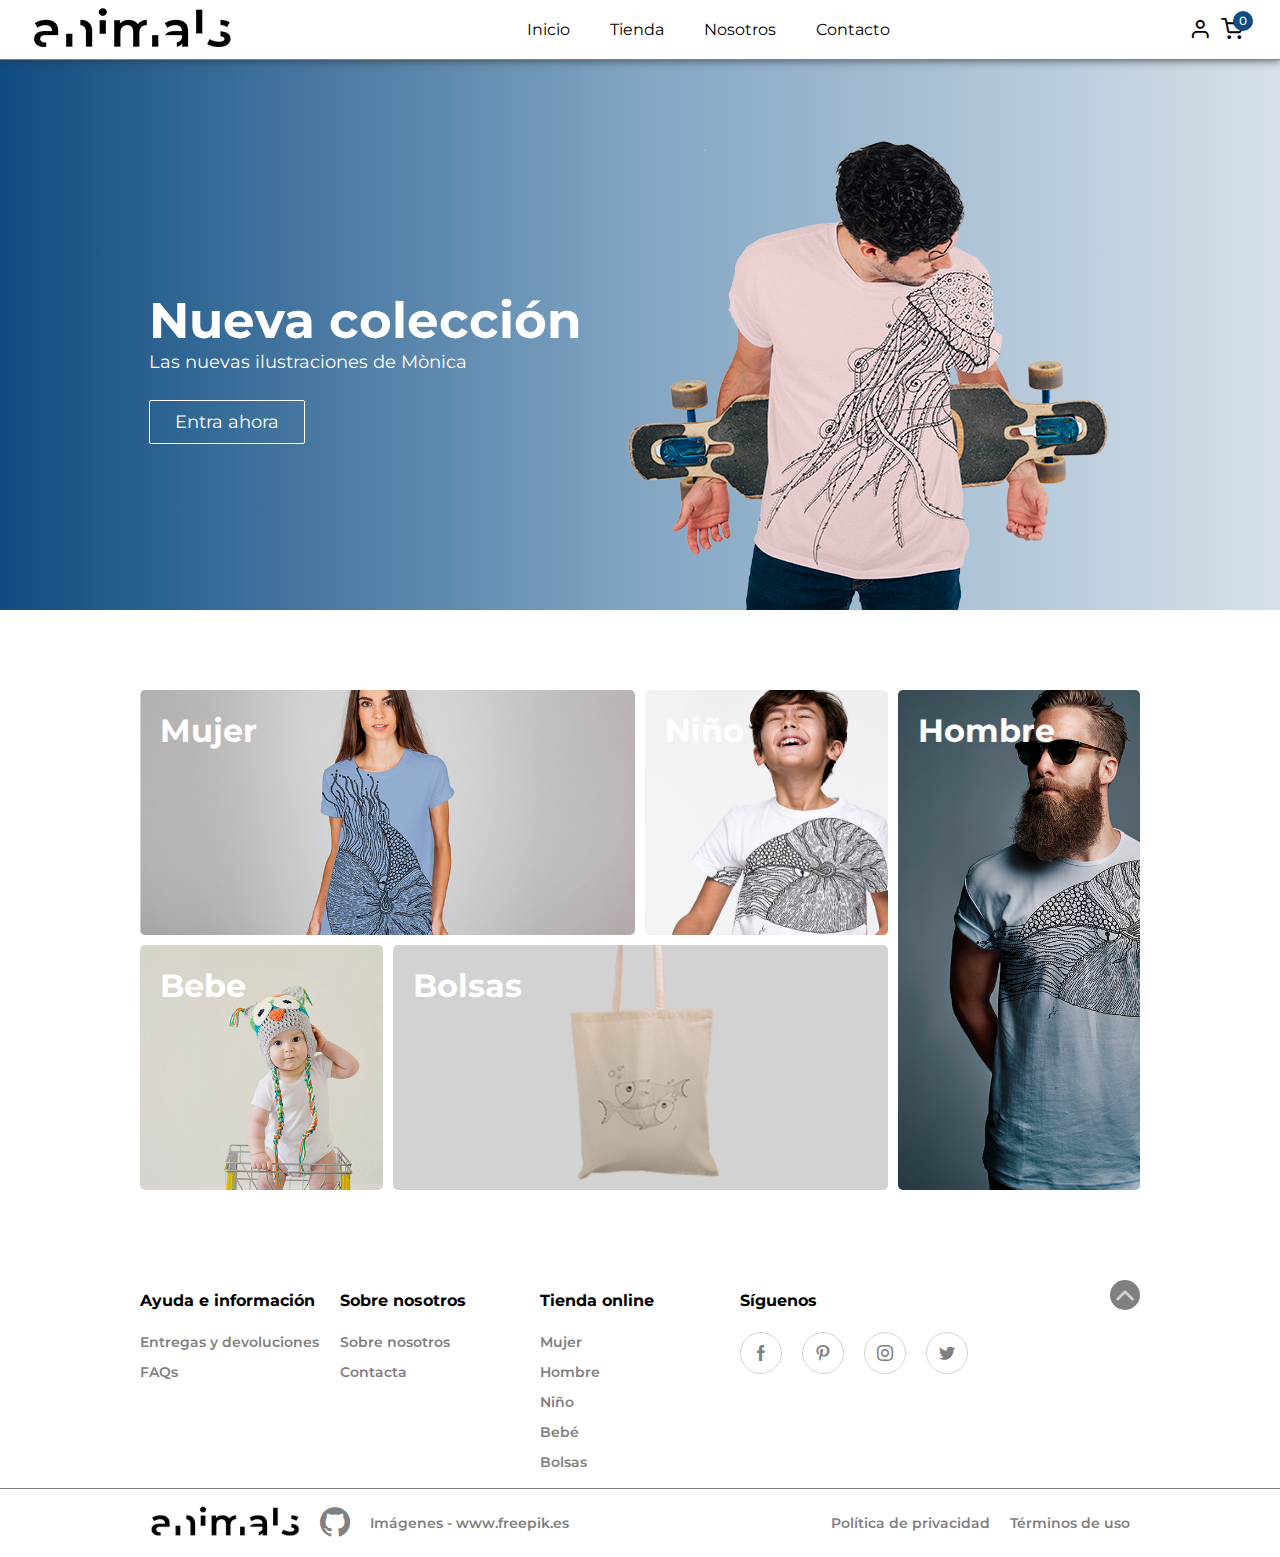
<file: index.html>
<!DOCTYPE html>
<html lang="es" dir="ltr">
  <head>
    <meta charset="UTF-8">
    <meta name="viewport" content="width=device-width, initial-scale=1.0">
    <meta name="keywords" content="HTML, CSS, Animation">
    <meta name="author" content="Mercè Casamitjana">
    <link rel="stylesheet" href="css/style.css">
    <title>Animals</title>
  </head>
  <body>
    <header class="nav__main" id="header-main">
      <div class="menu-hamburger"><a href="#" id="menu_on"><span></span><span></span><span></span></a></div>
      <div class="header__brand"><a class="brand" href="index.html"><img class="brand-img" src="img/brand.png"></a></div>
      <div class="header__menu">
        <div class="menu-nav" id="menu">
          <ul class="nav-options">
            <li><a class="shop" href="index.html">Inicio</a></li>
            <li><a class="collection" href="shop.html">Tienda</a></li>
            <li><a class="about" href="about.html">Nosotros</a></li>
            <li><a class="contact" href="contact.html">Contacto</a></li>
          </ul>
        </div>
      </div>
      <div class="header__user">
        <ul>
          <li><a class="icon-user" href="user.html"></a></li>
          <li><a class="icon-shopping-cart" href="cart.html" id="icon-shopping-cart" data-count="0"></a></li>
        </ul>
      </div>
    </header>
    <section class="hero">
      <div class="banner">
        <div class="banner__content">
          <h1>Nueva colección</h1>
          <p>Las nuevas ilustraciones de Mònica</p><a class="content-link" href="shop.html">Entra ahora</a>
        </div>
        <div class="banner__image"><img src="img/hero.png"></div>
      </div>
    </section>
    <main class="home">
      <section class="content"><a class="content__section" href="woman.html">
          <h1>Mujer</h1></a><a class="content__section" href="child.html">
          <h1>Niño</h1></a><a class="content__section" href="man.html">
          <h1>Hombre</h1></a><a class="content__section" href="baby.html">
          <h1>Bebe</h1></a><a class="content__section" href="bag.html">
          <h1>Bolsas</h1></a>
      </section>
    </main>
    <footer>
      <section class="footer__main">
        <div class="footer__inf">
          <div class="help">
            <h4>Ayuda e información</h4>
            <ul>
              <li><a class="help-link" href="delivery.html">Entregas y devoluciones</a></li>
              <li><a href="faqs.html">FAQs</a></li>
            </ul>
          </div>
          <div class="about">
            <h4>Sobre nosotros</h4>
            <ul>
              <li><a href="about.html">Sobre nosotros</a></li>
              <li><a href="contact.html">Contacta</a></li>
            </ul>
          </div>
          <div class="shop-online">
            <h4>Tienda online</h4>
            <ul>
              <li><a href="mujer.html">Mujer</a></li>
              <li><a href="man.html">Hombre</a></li>
              <li><a href="nino.html">Niño</a></li>
              <li><a href="bebe.html">Bebé</a></li>
              <li><a href="bolsas.html">Bolsas</a></li>
            </ul>
          </div>
          <div class="social-media">
            <h4>Síguenos</h4>
                <ul>
                  <li><a class="icon-ffacebook" href="#"></a></li>
                  <li><a class="icon-pinterest" href="#"></a></li>
                  <li><a class="icon-instagram" href="#"></a></li>
                  <li><a class="icon-twitter" href="#"></a></li>
                </ul>
          </div>
          <div class="return">
            <div class="btn_return"><a class="icon-chevron-up" href="#"></a></div>
          </div>
        </div>
      </section>
      <section class="footer__main">
        <div class="footer__privacy">
          <div class="privacy-design">
            <ul>
              <li><img src="img/brand.png" alt="Animals image"></li>
              <li><a href="https://github.com/Merce-ksa?tab=repositories" target="_blank"><span class="icon-github"></span></a></li>
              <li><a href="https://www.freepik.es/psd/negocios">Imágenes - www.freepik.es</a></li>
            </ul>
          </div>
          <div class="privacy-terms">
            <ul>
              <li><a href="#">Política de privacidad</a></li>
              <li><a href="#">Términos de uso</a></li>
            </ul>
          </div>
        </div>
      </section>
    </footer>
    <script src="js/header.js"></script>
    <script src="js/menu.js"></script>
  </body>
</html>
</file>
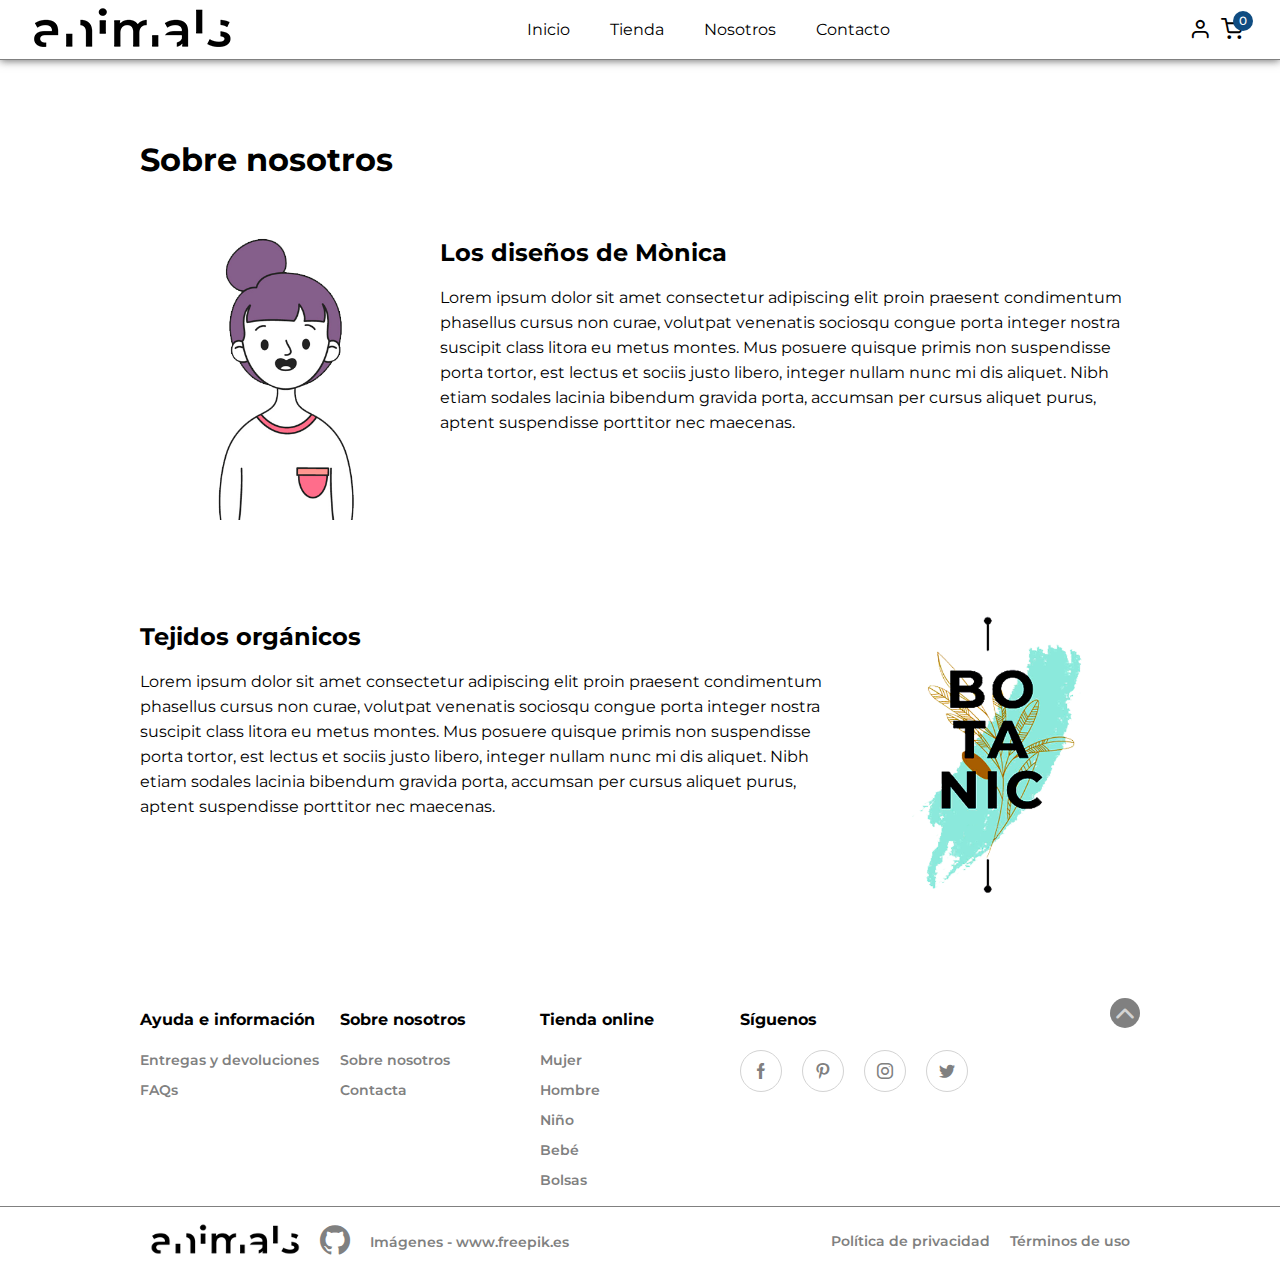
<file: about.html>
<!DOCTYPE html>
<html lang="es" dir="ltr">
  <head>
    <meta charset="UTF-8">
    <meta name="viewport" content="width=device-width, initial-scale=1.0">
    <meta name="keywords" content="HTML, CSS, Animation">
    <meta name="author" content="Mercè Casamitjana">
    <link rel="stylesheet" href="css/style.css">
    <title>Animals</title>
  </head>
  <body>
    <header class="nav__main" id="header-main">
      <div class="menu-hamburger"><a href="#" id="menu_on"><span></span><span></span><span></span></a></div>
      <div class="header__brand"><a class="brand" href="index.html"><img class="brand-img" src="img/brand.png"></a></div>
      <div class="header__menu">
        <div class="menu-nav" id="menu">
          <ul class="nav-options">
            <li><a class="shop" href="index.html">Inicio</a></li>
            <li><a class="collection" href="shop.html">Tienda</a></li>
            <li><a class="about" href="about.html">Nosotros</a></li>
            <li><a class="contact" href="contact.html">Contacto</a></li>
          </ul>
        </div>
      </div>
      <div class="header__user">
        <ul>
          <li><a class="icon-user" href="user.html"></a></li>
          <li><a class="icon-shopping-cart" href="cart.html" id="icon-shopping-cart" data-count="0"></a></li>
        </ul>
      </div>
    </header>
    <main>
      <h1>Sobre nosotros</h1>
      <div class="about-us">
        <div class="about-us__img"><img src="img/about-img.png"></div>
        <div class="about-us__description">
          <h2>Los diseños de Mònica</h2>
          <p>
            Lorem ipsum dolor sit amet consectetur adipiscing elit proin praesent 
            condimentum phasellus cursus non curae, volutpat venenatis sociosqu 
            congue porta integer nostra suscipit class litora eu metus montes. 
            Mus posuere quisque primis non suspendisse porta tortor, est lectus et 
            sociis justo libero, integer nullam nunc mi dis aliquet. Nibh etiam 
            sodales lacinia bibendum gravida porta, accumsan per cursus aliquet purus, 
            aptent suspendisse porttitor nec maecenas.
          </p>
        </div>
      </div>
      <div class="about-us organic">
        <div class="about-us__description">
          <h2>Tejidos orgánicos</h2>
          <p>
            Lorem ipsum dolor sit amet consectetur adipiscing elit proin praesent 
            condimentum phasellus cursus non curae, volutpat venenatis sociosqu 
            congue porta integer nostra suscipit class litora eu metus montes. 
            Mus posuere quisque primis non suspendisse porta tortor, est lectus et 
            sociis justo libero, integer nullam nunc mi dis aliquet. Nibh etiam 
            sodales lacinia bibendum gravida porta, accumsan per cursus aliquet purus, 
            aptent suspendisse porttitor nec maecenas.
          </p>
        </div>
        <div class="about-us__img"><img src="img/about-img-organic.png"></div>
      </div>
    </main>
    <footer>
      <section class="footer__main">
        <div class="footer__inf">
          <div class="help">
            <h4>Ayuda e información</h4>
            <ul>
              <li><a class="help-link" href="delivery.html">Entregas y devoluciones</a></li>
              <li><a href="faqs.html">FAQs</a></li>
            </ul>
          </div>
          <div class="about">
            <h4>Sobre nosotros</h4>
            <ul>
              <li><a href="about.html">Sobre nosotros</a></li>
              <li><a href="contact.html">Contacta</a></li>
            </ul>
          </div>
          <div class="shop-online">
            <h4>Tienda online</h4>
            <ul>
              <li><a href="mujer.html">Mujer</a></li>
              <li><a href="man.html">Hombre</a></li>
              <li><a href="nino.html">Niño</a></li>
              <li><a href="bebe.html">Bebé</a></li>
              <li><a href="bolsas.html">Bolsas</a></li>
            </ul>
          </div>
          <div class="social-media">
            <h4>Síguenos</h4>
                <ul>
                  <li><a class="icon-ffacebook" href="#"></a></li>
                  <li><a class="icon-pinterest" href="#"></a></li>
                  <li><a class="icon-instagram" href="#"></a></li>
                  <li><a class="icon-twitter" href="#"></a></li>
                </ul>
          </div>
          <div class="return">
            <div class="btn_return"><a class="icon-chevron-up" href="#"></a></div>
          </div>
        </div>
      </section>
      <section class="footer__main">
        <div class="footer__privacy">
          <div class="privacy-design">
            <ul>
              <li><img src="img/brand.png" alt="Animals image"></li>
              <li><a href="https://github.com/Merce-ksa?tab=repositories" target="_blank"><span class="icon-github"></span></a></li>
              <li><a href="https://www.freepik.es/psd/negocios">Imágenes - www.freepik.es</a></li>
            </ul>
          </div>
          <div class="privacy-terms">
            <ul>
              <li><a href="#">Política de privacidad</a></li>
              <li><a href="#">Términos de uso</a></li>
            </ul>
          </div>
        </div>
      </section>
    </footer>
    <script src="js/header.js"></script>
    <script src="js/menu.js"></script>
  </body>
</html>
</file>
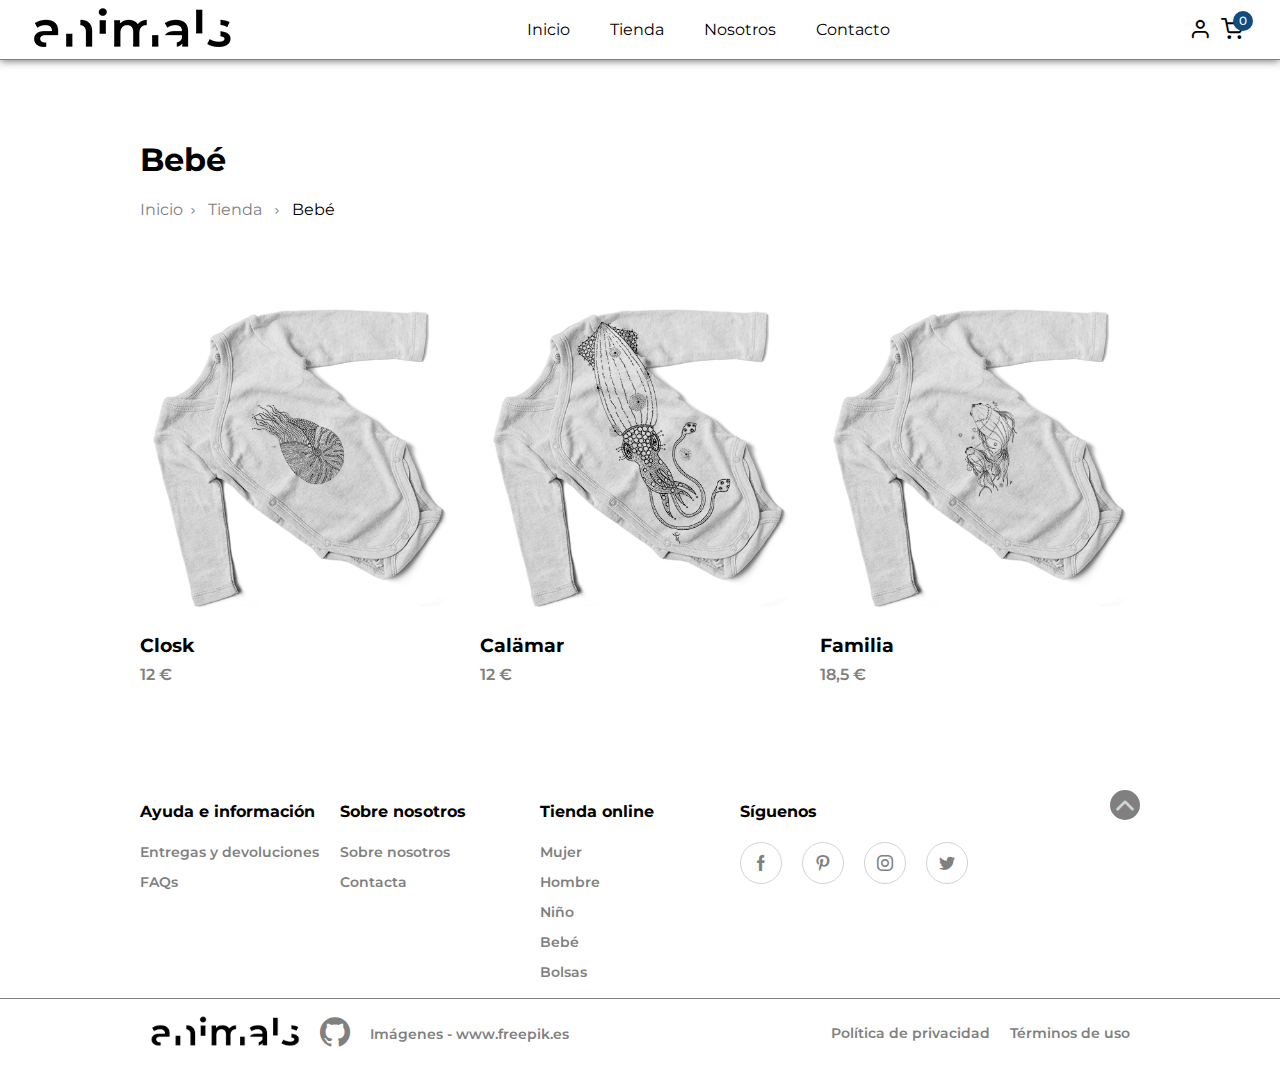
<file: baby.html>
<!DOCTYPE html>
<html lang="es" dir="ltr">
  <head>
    <meta charset="UTF-8">
    <meta name="viewport" content="width=device-width, initial-scale=1.0">
    <meta name="keywords" content="HTML, CSS, Animation">
    <meta name="author" content="Mercè Casamitjana">
    <link rel="stylesheet" href="css/style.css">
    <title>Animals</title>
  </head>
  <body>
    <header class="nav__main" id="header-main">
      <div class="menu-hamburger"><a href="#" id="menu_on"><span></span><span></span><span></span></a></div>
      <div class="header__brand"><a class="brand" href="index.html"><img class="brand-img" src="img/brand.png"></a></div>
      <div class="header__menu">
        <div class="menu-nav" id="menu">
          <ul class="nav-options">
            <li><a class="shop" href="index.html">Inicio</a></li>
            <li><a class="collection" href="shop.html">Tienda</a></li>
            <li><a class="about" href="about.html">Nosotros</a></li>
            <li><a class="contact" href="contact.html">Contacto</a></li>
          </ul>
        </div>
      </div>
      <div class="header__user">
        <ul>
          <li><a class="icon-user" href="user.html"></a></li>
          <li><a class="icon-shopping-cart" href="cart.html" id="icon-shopping-cart" data-count="0"></a></li>
        </ul>
      </div>
    </header>
    <main>
      <h1>Bebé</h1>
      <div class="crums" id="crums">
        <ul class="crum-list">
          <li><a class="crum-link" href="index.html">Inicio</a></li>
          <li><span class="icon-chevron-right"></span></li>
          <li><a class="crum-link" href="shop.html">Tienda</a></li>
          <li><span class="icon-chevron-right"></span></li>
          <li><a class="crum-link active" href="#">Bebé</a></li>
        </ul>
      </div>
      <section class="product-list"><a class="product" href="product_baby_closk.html">
          <figure class="product-image"><img src="img/by_il1_grey.png"/></figure>
          <h3 class="product-description">Closk</h3>
          <p class="product-price">12 €</p></a><a class="product" href="product_baby_closk.html">
          <figure class="product-image"><img src="img/by_il4_grey.png"/></figure>
          <h3 class="product-description">Calämar</h3>
          <p class="product-price">12 €</p></a><a class="product" href="product_baby_closk.html">
          <figure class="product-image"><img src="img/by_il5_grey.png"/></figure>
          <h3 class="product-description">Familia</h3>
          <p class="product-price">18,5 €</p></a>
      </section>
    </main>
    <footer>
      <section class="footer__main">
        <div class="footer__inf">
          <div class="help">
            <h4>Ayuda e información</h4>
            <ul>
              <li><a class="help-link" href="delivery.html">Entregas y devoluciones</a></li>
              <li><a href="faqs.html">FAQs</a></li>
            </ul>
          </div>
          <div class="about">
            <h4>Sobre nosotros</h4>
            <ul>
              <li><a href="about.html">Sobre nosotros</a></li>
              <li><a href="contact.html">Contacta</a></li>
            </ul>
          </div>
          <div class="shop-online">
            <h4>Tienda online</h4>
            <ul>
              <li><a href="mujer.html">Mujer</a></li>
              <li><a href="man.html">Hombre</a></li>
              <li><a href="nino.html">Niño</a></li>
              <li><a href="bebe.html">Bebé</a></li>
              <li><a href="bolsas.html">Bolsas</a></li>
            </ul>
          </div>
          <div class="social-media">
            <h4>Síguenos</h4>
                <ul>
                  <li><a class="icon-ffacebook" href="#"></a></li>
                  <li><a class="icon-pinterest" href="#"></a></li>
                  <li><a class="icon-instagram" href="#"></a></li>
                  <li><a class="icon-twitter" href="#"></a></li>
                </ul>
          </div>
          <div class="return">
            <div class="btn_return"><a class="icon-chevron-up" href="#"></a></div>
          </div>
        </div>
      </section>
      <section class="footer__main">
        <div class="footer__privacy">
          <div class="privacy-design">
            <ul>
              <li><img src="img/brand.png" alt="Animals image"></li>
              <li><a href="https://github.com/Merce-ksa?tab=repositories" target="_blank"><span class="icon-github"></span></a></li>
              <li><a href="https://www.freepik.es/psd/negocios">Imágenes - www.freepik.es</a></li>
            </ul>
          </div>
          <div class="privacy-terms">
            <ul>
              <li><a href="#">Política de privacidad</a></li>
              <li><a href="#">Términos de uso</a></li>
            </ul>
          </div>
        </div>
      </section>
    </footer>
    <script src="js/header.js"></script>
    <script src="js/menu.js"></script>
  </body>
</html>
</file>
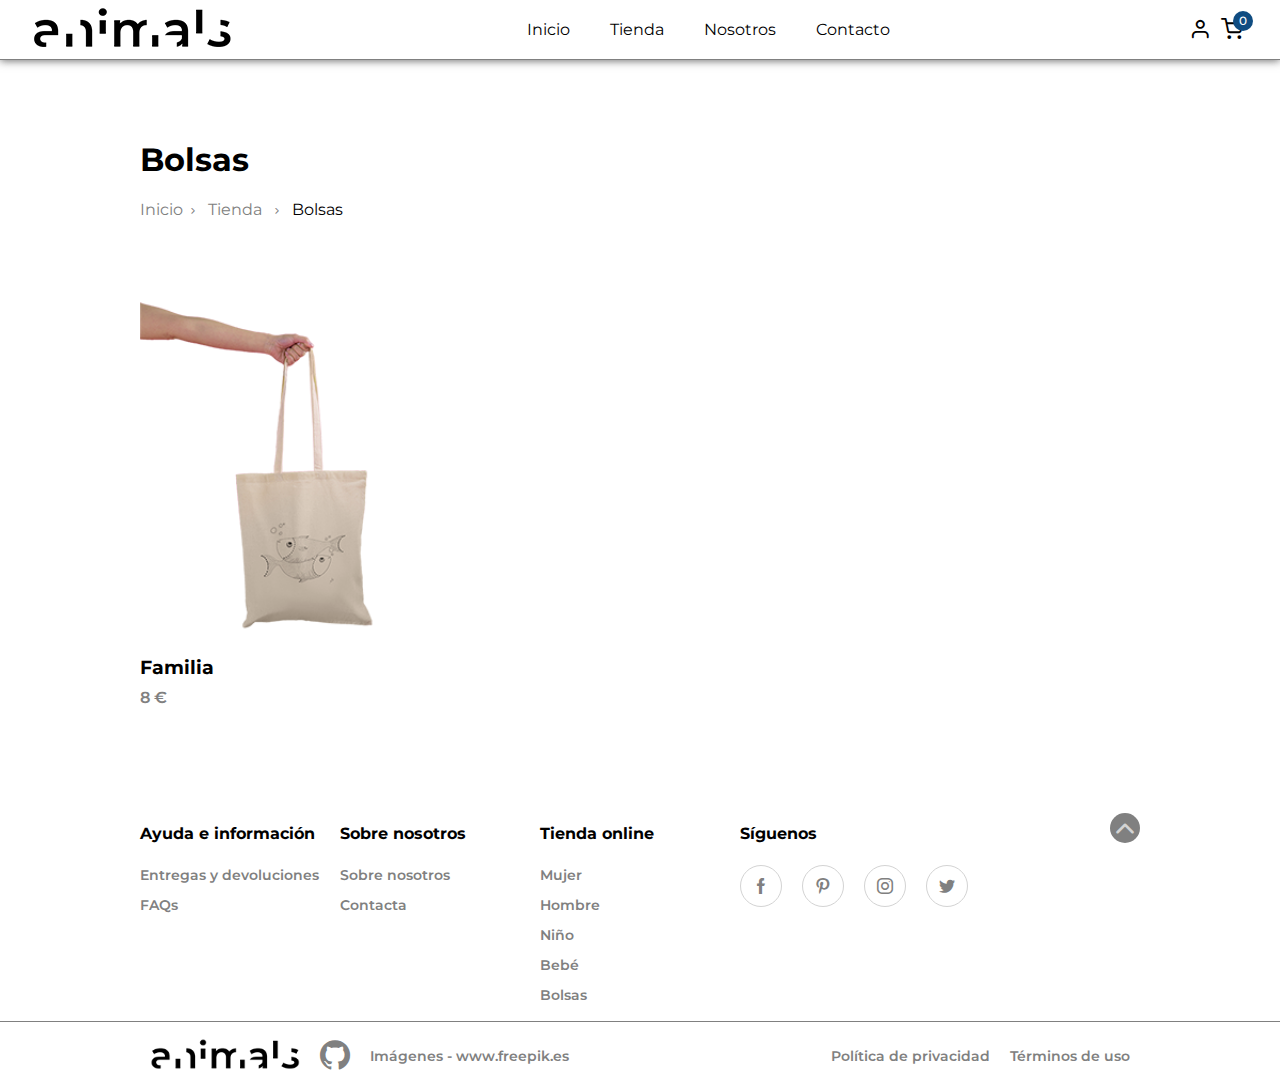
<file: bag.html>
<!DOCTYPE html>
<html lang="es" dir="ltr">
  <head>
    <meta charset="UTF-8">
    <meta name="viewport" content="width=device-width, initial-scale=1.0">
    <meta name="keywords" content="HTML, CSS, Animation">
    <meta name="author" content="Mercè Casamitjana">
    <link rel="stylesheet" href="css/style.css">
    <title>Animals</title>
  </head>
  <body>
    <header class="nav__main" id="header-main">
      <div class="menu-hamburger"><a href="#" id="menu_on"><span></span><span></span><span></span></a></div>
      <div class="header__brand"><a class="brand" href="index.html"><img class="brand-img" src="img/brand.png"></a></div>
      <div class="header__menu">
        <div class="menu-nav" id="menu">
          <ul class="nav-options">
            <li><a class="shop" href="index.html">Inicio</a></li>
            <li><a class="collection" href="shop.html">Tienda</a></li>
            <li><a class="about" href="about.html">Nosotros</a></li>
            <li><a class="contact" href="contact.html">Contacto</a></li>
          </ul>
        </div>
      </div>
      <div class="header__user">
        <ul>
          <li><a class="icon-user" href="user.html"></a></li>
          <li><a class="icon-shopping-cart" href="cart.html" id="icon-shopping-cart" data-count="0"></a></li>
        </ul>
      </div>
    </header>
    <main>
      <h1>Bolsas</h1>
      <div class="crums" id="crums">
        <ul class="crum-list">
          <li><a class="crum-link" href="index.html">Inicio</a></li>
          <li><span class="icon-chevron-right"></span></li>
          <li><a class="crum-link" href="shop.html">Tienda</a></li>
          <li><span class="icon-chevron-right"></span></li>
          <li><a class="crum-link active" href="#">Bolsas</a></li>
        </ul>
      </div>
      <section class="product-list"><a class="product" href="#">
          <figure class="product-image"><img src="img/bag.png"/></figure>
          <h3 class="product-description">Familia</h3>
          <p class="product-price">8 €</p></a>
      </section>
    </main>
    <footer>
      <section class="footer__main">
        <div class="footer__inf">
          <div class="help">
            <h4>Ayuda e información</h4>
            <ul>
              <li><a class="help-link" href="delivery.html">Entregas y devoluciones</a></li>
              <li><a href="faqs.html">FAQs</a></li>
            </ul>
          </div>
          <div class="about">
            <h4>Sobre nosotros</h4>
            <ul>
              <li><a href="about.html">Sobre nosotros</a></li>
              <li><a href="contact.html">Contacta</a></li>
            </ul>
          </div>
          <div class="shop-online">
            <h4>Tienda online</h4>
            <ul>
              <li><a href="mujer.html">Mujer</a></li>
              <li><a href="man.html">Hombre</a></li>
              <li><a href="nino.html">Niño</a></li>
              <li><a href="bebe.html">Bebé</a></li>
              <li><a href="bolsas.html">Bolsas</a></li>
            </ul>
          </div>
          <div class="social-media">
            <h4>Síguenos</h4>
                <ul>
                  <li><a class="icon-ffacebook" href="#"></a></li>
                  <li><a class="icon-pinterest" href="#"></a></li>
                  <li><a class="icon-instagram" href="#"></a></li>
                  <li><a class="icon-twitter" href="#"></a></li>
                </ul>
          </div>
          <div class="return">
            <div class="btn_return"><a class="icon-chevron-up" href="#"></a></div>
          </div>
        </div>
      </section>
      <section class="footer__main">
        <div class="footer__privacy">
          <div class="privacy-design">
            <ul>
              <li><img src="img/brand.png" alt="Animals image"></li>
              <li><a href="https://github.com/Merce-ksa?tab=repositories" target="_blank"><span class="icon-github"></span></a></li>
              <li><a href="https://www.freepik.es/psd/negocios">Imágenes - www.freepik.es</a></li>
            </ul>
          </div>
          <div class="privacy-terms">
            <ul>
              <li><a href="#">Política de privacidad</a></li>
              <li><a href="#">Términos de uso</a></li>
            </ul>
          </div>
        </div>
      </section>
    </footer>
    <script src="js/header.js"></script>
    <script src="js/menu.js"></script>
  </body>
</html>
</file>
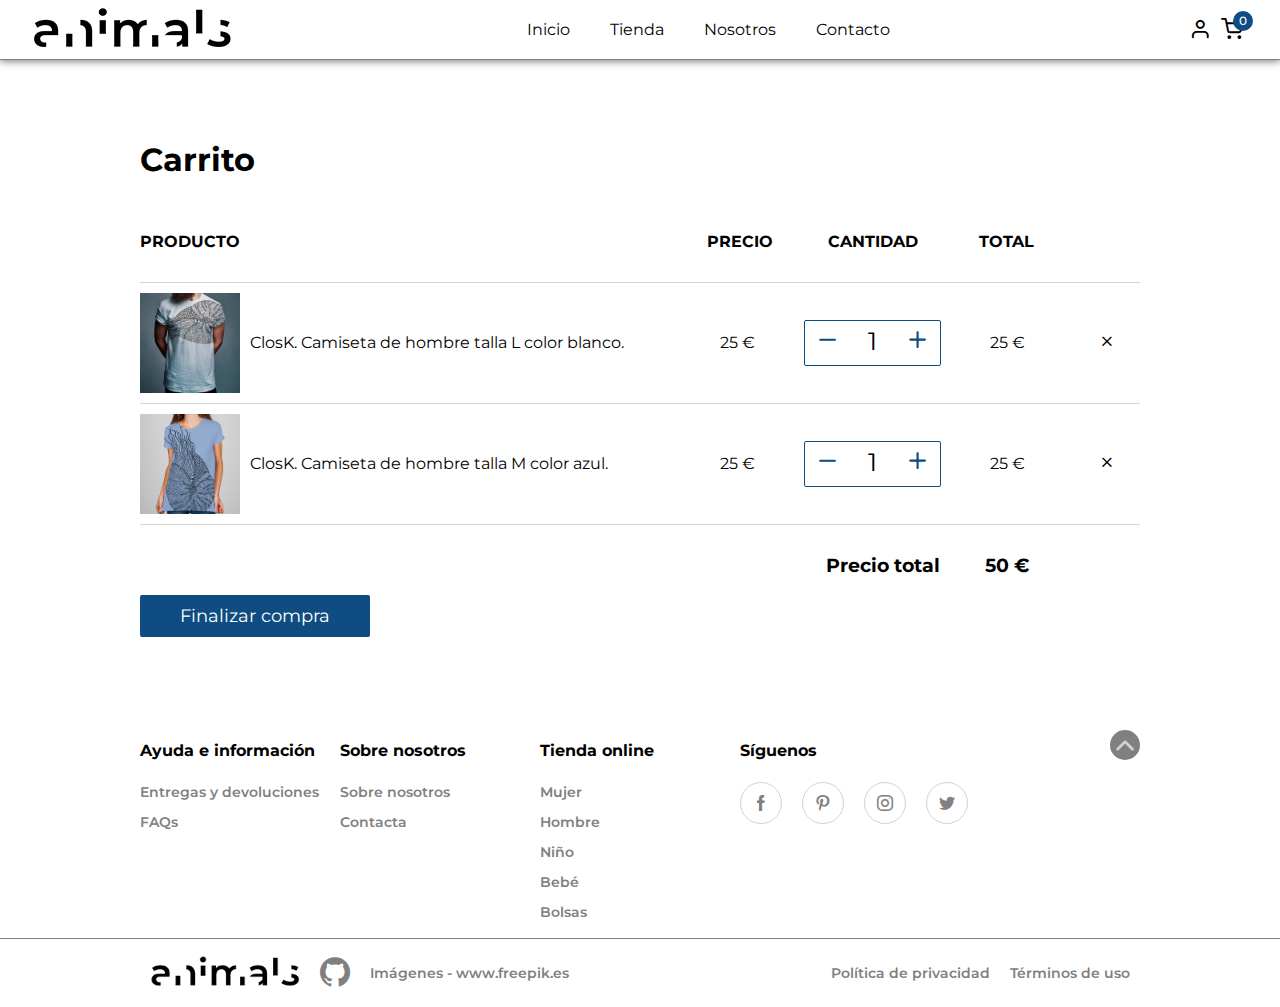
<file: cart.html>
<!DOCTYPE html>
<html lang="es" dir="ltr">
  <head>
    <meta charset="UTF-8">
    <meta name="viewport" content="width=device-width, initial-scale=1.0">
    <meta name="keywords" content="HTML, CSS, Animation">
    <meta name="author" content="Mercè Casamitjana">
    <link rel="stylesheet" href="css/style.css">
    <title>Animals</title>
  </head>
  <body>
    <header class="nav__main" id="header-main">
      <div class="menu-hamburger"><a href="#" id="menu_on"><span></span><span></span><span></span></a></div>
      <div class="header__brand"><a class="brand" href="index.html"><img class="brand-img" src="img/brand.png"></a></div>
      <div class="header__menu">
        <div class="menu-nav" id="menu">
          <ul class="nav-options">
            <li><a class="shop" href="index.html">Inicio</a></li>
            <li><a class="collection" href="shop.html">Tienda</a></li>
            <li><a class="about" href="about.html">Nosotros</a></li>
            <li><a class="contact" href="contact.html">Contacto</a></li>
          </ul>
        </div>
      </div>
      <div class="header__user">
        <ul>
          <li><a class="icon-user" href="user.html"></a></li>
          <li><a class="icon-shopping-cart" href="cart.html" id="icon-shopping-cart" data-count="0"></a></li>
        </ul>
      </div>
    </header>
    <main>
      <h1>Carrito</h1>
      <section class="summary__product">
        <div class="cart"> 
          <div class="cart__product">
            <h4>PRODUCTO</h4>
          </div>
          <div class="cart__price product-hide">
            <h4>PRECIO</h4>
          </div>
          <div class="cart__quantity">
            <h4>CANTIDAD</h4>
          </div>
          <div class="cart__total product-hide">
            <h4>TOTAL</h4>
          </div>
          <div class="cart__remove"></div>
        </div>
        <div class="cart"> 
          <div class="cart__product"><img src="img/m_il1_white.png">
            <p>ClosK. Camiseta de hombre talla L color blanco.</p>
          </div>
          <div class="cart__price">
            <p>25 €</p>
          </div>
          <div class="cart__quantity">
            <div class="add-quantity"><span class="icon-minus" id="minus"></span><span class="quantity" id="qty">1</span><span class="icon-plus" id="plus"></span></div>
          </div>
          <div class="cart__total product-hide">
            <p>25 € </p>
          </div>
          <div class="cart__remove"><span class="icon-x"></span></div>
        </div>
        <div class="cart"> 
          <div class="cart__product"><img src="img/w_il1_blue.png">
            <p>ClosK. Camiseta de hombre talla M color azul.</p>
          </div>
          <div class="cart__price">
            <p>25 €</p>
          </div>
          <div class="cart__quantity">
            <div class="add-quantity"><span class="icon-minus" id="minus"></span><span class="quantity" id="qty">1</span><span class="icon-plus" id="plus"></span></div>
          </div>
          <div class="cart__total product-hide">
            <p>25 € </p>
          </div>
          <div class="cart__remove"><span class="icon-x"></span></div>
        </div>
        <div class="cart"> 
          <div class="cart__total-title">
            <h3>Precio total</h3>
          </div>
          <div class="cart__total-price">
            <h3>50 € </h3>
          </div>
        </div>
      </section>
      <div class="chechout"><a class="btn-checkout" href="checkout.html" id="checkout">Finalizar compra</a></div>
    </main>
    <footer>
      <section class="footer__main">
        <div class="footer__inf">
          <div class="help">
            <h4>Ayuda e información</h4>
            <ul>
              <li><a class="help-link" href="delivery.html">Entregas y devoluciones</a></li>
              <li><a href="faqs.html">FAQs</a></li>
            </ul>
          </div>
          <div class="about">
            <h4>Sobre nosotros</h4>
            <ul>
              <li><a href="about.html">Sobre nosotros</a></li>
              <li><a href="contact.html">Contacta</a></li>
            </ul>
          </div>
          <div class="shop-online">
            <h4>Tienda online</h4>
            <ul>
              <li><a href="mujer.html">Mujer</a></li>
              <li><a href="man.html">Hombre</a></li>
              <li><a href="nino.html">Niño</a></li>
              <li><a href="bebe.html">Bebé</a></li>
              <li><a href="bolsas.html">Bolsas</a></li>
            </ul>
          </div>
          <div class="social-media">
            <h4>Síguenos</h4>
                <ul>
                  <li><a class="icon-ffacebook" href="#"></a></li>
                  <li><a class="icon-pinterest" href="#"></a></li>
                  <li><a class="icon-instagram" href="#"></a></li>
                  <li><a class="icon-twitter" href="#"></a></li>
                </ul>
          </div>
          <div class="return">
            <div class="btn_return"><a class="icon-chevron-up" href="#"></a></div>
          </div>
        </div>
      </section>
      <section class="footer__main">
        <div class="footer__privacy">
          <div class="privacy-design">
            <ul>
              <li><img src="img/brand.png" alt="Animals image"></li>
              <li><a href="https://github.com/Merce-ksa?tab=repositories" target="_blank"><span class="icon-github"></span></a></li>
              <li><a href="https://www.freepik.es/psd/negocios">Imágenes - www.freepik.es</a></li>
            </ul>
          </div>
          <div class="privacy-terms">
            <ul>
              <li><a href="#">Política de privacidad</a></li>
              <li><a href="#">Términos de uso</a></li>
            </ul>
          </div>
        </div>
      </section>
    </footer>
    <script src="js/header.js"></script>
    <script src="js/menu.js"></script>
  </body>
</html>
</file>
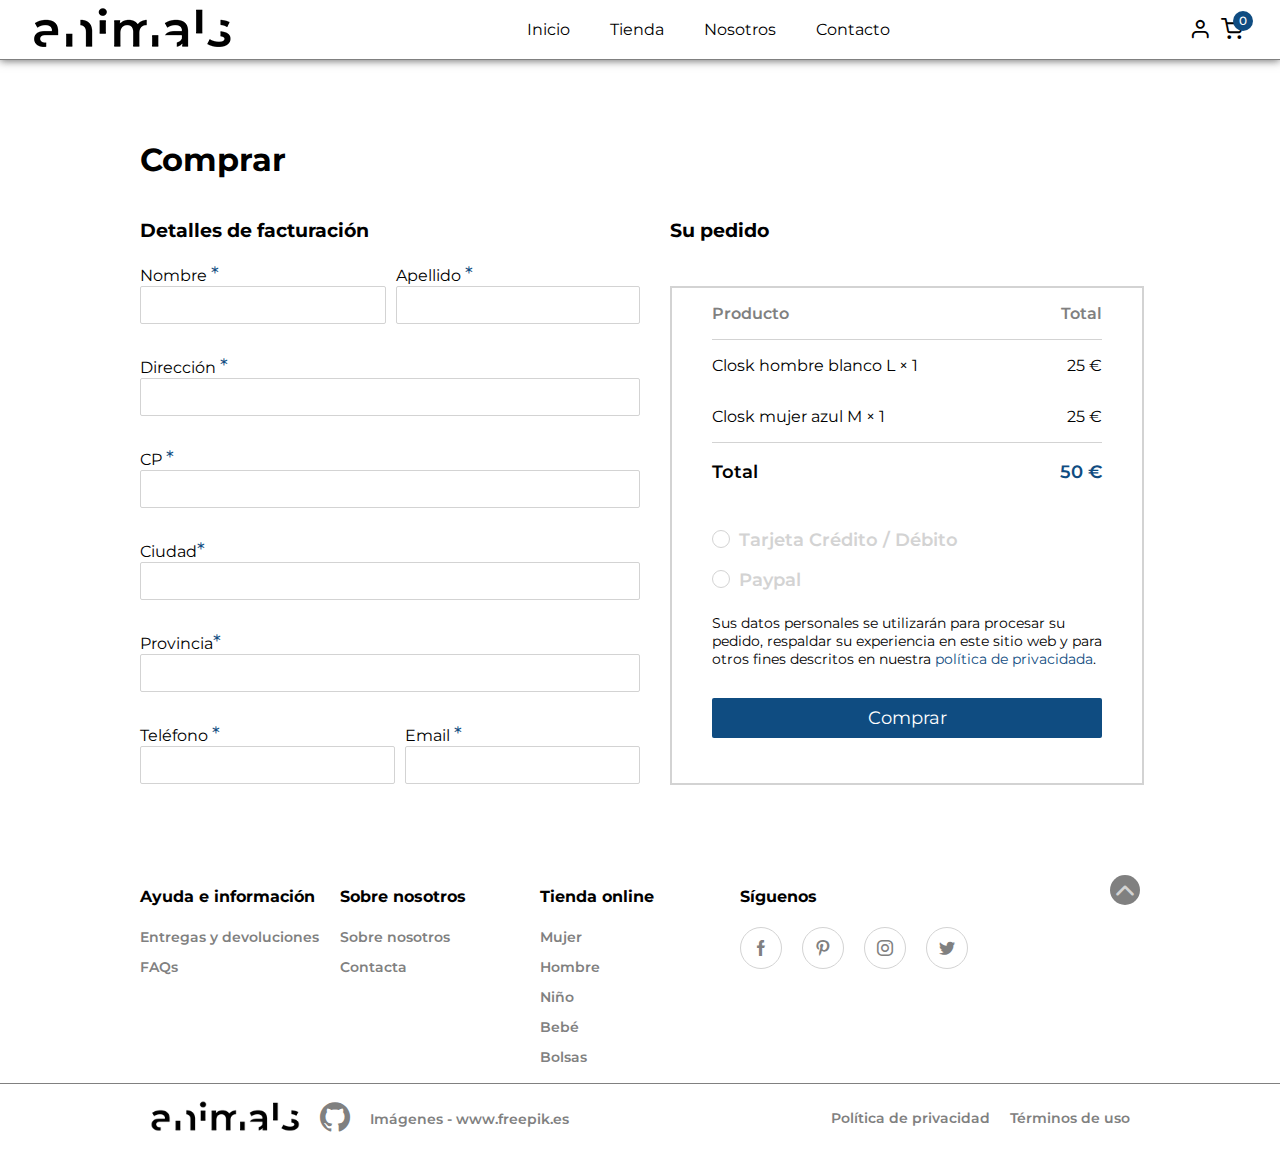
<file: checkout.html>
<!DOCTYPE html>
<html lang="es" dir="ltr">
  <head>
    <meta charset="UTF-8">
    <meta name="viewport" content="width=device-width, initial-scale=1.0">
    <meta name="keywords" content="HTML, CSS, Animation">
    <meta name="author" content="Mercè Casamitjana">
    <link rel="stylesheet" href="css/style.css">
    <title>Animals</title>
  </head>
  <body>
    <header class="nav__main" id="header-main">
      <div class="menu-hamburger"><a href="#" id="menu_on"><span></span><span></span><span></span></a></div>
      <div class="header__brand"><a class="brand" href="index.html"><img class="brand-img" src="img/brand.png"></a></div>
      <div class="header__menu">
        <div class="menu-nav" id="menu">
          <ul class="nav-options">
            <li><a class="shop" href="index.html">Inicio</a></li>
            <li><a class="collection" href="shop.html">Tienda</a></li>
            <li><a class="about" href="about.html">Nosotros</a></li>
            <li><a class="contact" href="contact.html">Contacto</a></li>
          </ul>
        </div>
      </div>
      <div class="header__user">
        <ul>
          <li><a class="icon-user" href="user.html"></a></li>
          <li><a class="icon-shopping-cart" href="cart.html" id="icon-shopping-cart" data-count="0"></a></li>
        </ul>
      </div>
    </header>
    <main>
      <h1>Comprar</h1>
      <section class="checkout">
        <div class="checkout__form">
          <h3>Detalles de facturación</h3>
          <form class="form" method="post">
            <div class="form__user">
              <div class="form__user-name">
                <lable>Nombre </lable><span>*</span>
                <input type="text" required>
              </div>
              <div class="form__user-mail"> 
                <label>Apellido </label><span>*</span>
                <input type="email" name="mail" required>
              </div>
            </div>
            <div class="form__address">
              <div class="form__address-street">
                <label>Dirección </label><span>*</span>
                <input type="text" name="street" required>
              </div>
              <div class="form__address-postcode">
                <label>CP </label><span>*</span>
                <input type="text" name="cp" required>
              </div>
              <div class="form__address-city">
                <label>Ciudad</label><span>*</span>
                <input type="text" name="city" required>
              </div>
              <div class="form__address-province">
                <label>Provincia</label><span>*</span>
                <input type="text" name="province" required>
              </div>
            </div>
            <div class="form__user__contact">
              <div class="form__user__contact-phone">
                <lable>Teléfono </lable><span>*</span>
                <input type="text" required>
              </div>
              <div class="form__user-mail">
                <label>Email </label><span>*</span>
                <input type="email" name="mail" required>
              </div>
            </div>
          </form>
        </div>
        <div class="checkout__order">
          <h3>Su pedido</h3>
          <div class="order__table">
            <div class="article__content">
              <article>
                <p>Producto</p>
                <p>Total</p>
              </article>
              <article>
                <p>Closk hombre blanco L <span>×</span> 1</p>
                <p>25 €</p>
              </article>
              <article>
                <p>Closk mujer azul M <span>×</span> 1</p>
                <p>25 €</p>
              </article>
              <article>
                <p>Total</p>
                <p>50 €</p>
              </article>
            </div>
            <div class="checkout__payment">
              <form class="form" method="post">
                <div class="form__card">
                  <input type="radio" id="visa" name="gender" value="male">
                  <label for="visa">Tarjeta Crédito / Débito</label>
                </div>
                <div class="form__paypal">
                  <input type="radio" id="paypal" name="gender" value="male">
                  <label for="paypal">Paypal</label>
                </div>
                <div class="privacity">
                  <p>
                    Sus datos personales se utilizarán para procesar su pedido,
                    respaldar su experiencia en este sitio web y para otros 
                    fines descritos en nuestra <a href="#">política de privacidada</a>.
                  </p>
                </div>
                <div class="form__btn-send">
                  <button type="submit">Comprar</button>
                </div>
              </form>
            </div>
          </div>
        </div>
      </section>
    </main>
    <footer>
      <section class="footer__main">
        <div class="footer__inf">
          <div class="help">
            <h4>Ayuda e información</h4>
            <ul>
              <li><a class="help-link" href="delivery.html">Entregas y devoluciones</a></li>
              <li><a href="faqs.html">FAQs</a></li>
            </ul>
          </div>
          <div class="about">
            <h4>Sobre nosotros</h4>
            <ul>
              <li><a href="about.html">Sobre nosotros</a></li>
              <li><a href="contact.html">Contacta</a></li>
            </ul>
          </div>
          <div class="shop-online">
            <h4>Tienda online</h4>
            <ul>
              <li><a href="mujer.html">Mujer</a></li>
              <li><a href="man.html">Hombre</a></li>
              <li><a href="nino.html">Niño</a></li>
              <li><a href="bebe.html">Bebé</a></li>
              <li><a href="bolsas.html">Bolsas</a></li>
            </ul>
          </div>
          <div class="social-media">
            <h4>Síguenos</h4>
                <ul>
                  <li><a class="icon-ffacebook" href="#"></a></li>
                  <li><a class="icon-pinterest" href="#"></a></li>
                  <li><a class="icon-instagram" href="#"></a></li>
                  <li><a class="icon-twitter" href="#"></a></li>
                </ul>
          </div>
          <div class="return">
            <div class="btn_return"><a class="icon-chevron-up" href="#"></a></div>
          </div>
        </div>
      </section>
      <section class="footer__main">
        <div class="footer__privacy">
          <div class="privacy-design">
            <ul>
              <li><img src="img/brand.png" alt="Animals image"></li>
              <li><a href="https://github.com/Merce-ksa?tab=repositories" target="_blank"><span class="icon-github"></span></a></li>
              <li><a href="https://www.freepik.es/psd/negocios">Imágenes - www.freepik.es</a></li>
            </ul>
          </div>
          <div class="privacy-terms">
            <ul>
              <li><a href="#">Política de privacidad</a></li>
              <li><a href="#">Términos de uso</a></li>
            </ul>
          </div>
        </div>
      </section>
    </footer>
    <script src="js/header.js"></script>
    <script src="js/menu.js"></script>
  </body>
</html>
</file>
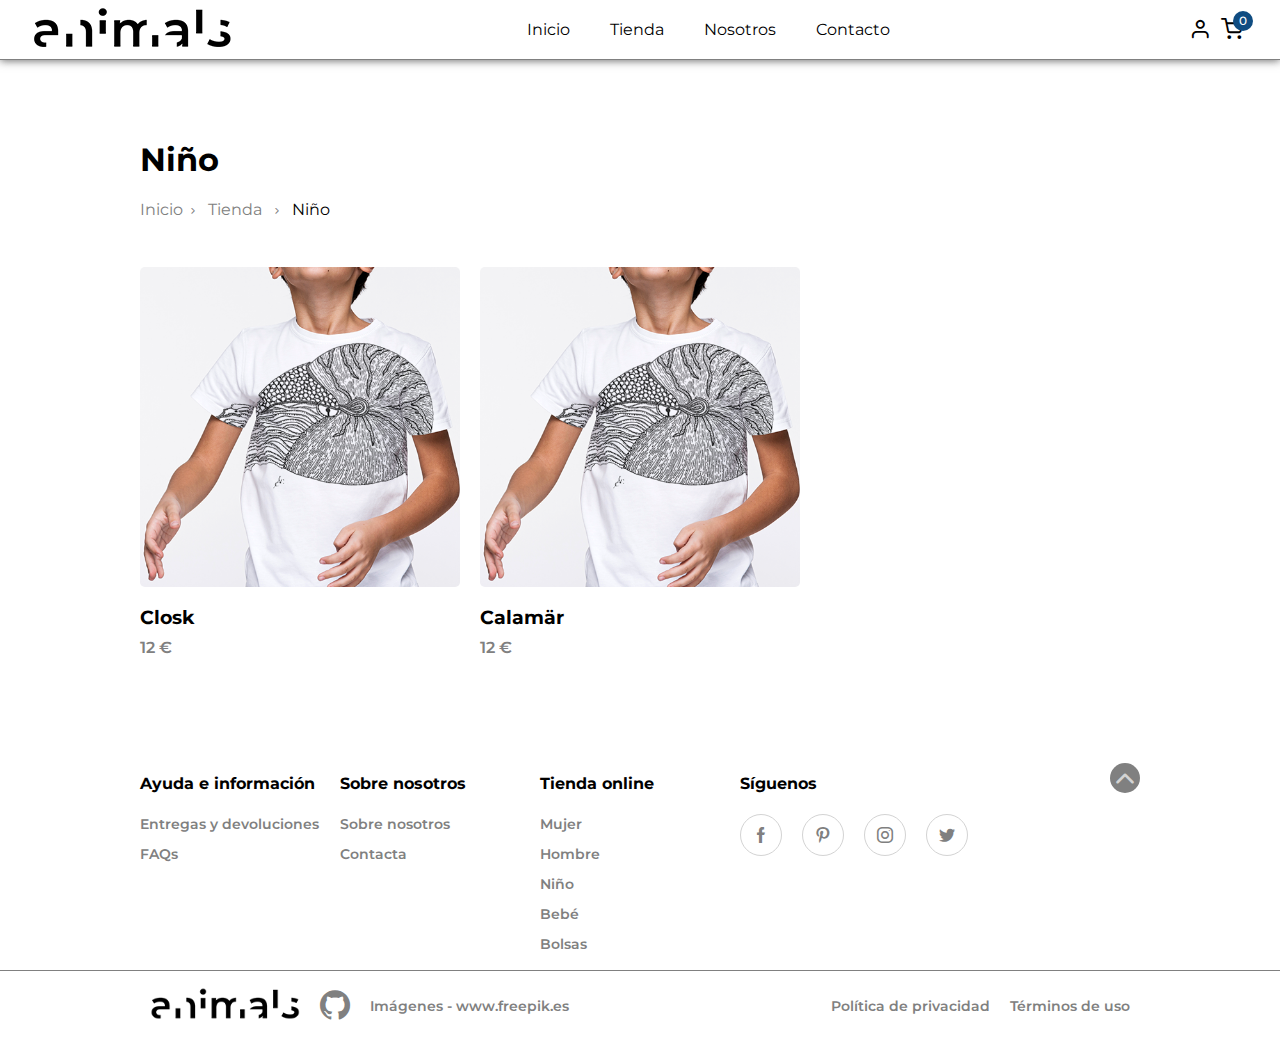
<file: child.html>
<!DOCTYPE html>
<html lang="es" dir="ltr">
  <head>
    <meta charset="UTF-8">
    <meta name="viewport" content="width=device-width, initial-scale=1.0">
    <meta name="keywords" content="HTML, CSS, Animation">
    <meta name="author" content="Mercè Casamitjana">
    <link rel="stylesheet" href="css/style.css">
    <title>Animals</title>
  </head>
  <body>
    <header class="nav__main" id="header-main">
      <div class="menu-hamburger"><a href="#" id="menu_on"><span></span><span></span><span></span></a></div>
      <div class="header__brand"><a class="brand" href="index.html"><img class="brand-img" src="img/brand.png"></a></div>
      <div class="header__menu">
        <div class="menu-nav" id="menu">
          <ul class="nav-options">
            <li><a class="shop" href="index.html">Inicio</a></li>
            <li><a class="collection" href="shop.html">Tienda</a></li>
            <li><a class="about" href="about.html">Nosotros</a></li>
            <li><a class="contact" href="contact.html">Contacto</a></li>
          </ul>
        </div>
      </div>
      <div class="header__user">
        <ul>
          <li><a class="icon-user" href="user.html"></a></li>
          <li><a class="icon-shopping-cart" href="cart.html" id="icon-shopping-cart" data-count="0"></a></li>
        </ul>
      </div>
    </header>
    <main>
      <h1>Niño</h1>
      <div class="crums" id="crums">
        <ul class="crum-list">
          <li><a class="crum-link" href="index.html">Inicio</a></li>
          <li><span class="icon-chevron-right"></span></li>
          <li><a class="crum-link" href="shop.html">Tienda</a></li>
          <li><span class="icon-chevron-right"></span></li>
          <li><a class="crum-link active" href="#">Niño</a></li>
        </ul>
      </div>
      <section class="product-list"><a class="product" href="product_child_closk.html">
          <figure class="product-image"><img src="img/c_il1_white.png"/></figure>
          <h3 class="product-description">Closk</h3>
          <p class="product-price">12 €</p></a><a class="product" href="product_child_closk.html">
          <figure class="product-image"><img src="img/c_il1_white.png"/></figure>
          <h3 class="product-description">Calamär</h3>
          <p class="product-price">12 €</p></a>
      </section>
    </main>
    <footer>
      <section class="footer__main">
        <div class="footer__inf">
          <div class="help">
            <h4>Ayuda e información</h4>
            <ul>
              <li><a class="help-link" href="delivery.html">Entregas y devoluciones</a></li>
              <li><a href="faqs.html">FAQs</a></li>
            </ul>
          </div>
          <div class="about">
            <h4>Sobre nosotros</h4>
            <ul>
              <li><a href="about.html">Sobre nosotros</a></li>
              <li><a href="contact.html">Contacta</a></li>
            </ul>
          </div>
          <div class="shop-online">
            <h4>Tienda online</h4>
            <ul>
              <li><a href="mujer.html">Mujer</a></li>
              <li><a href="man.html">Hombre</a></li>
              <li><a href="nino.html">Niño</a></li>
              <li><a href="bebe.html">Bebé</a></li>
              <li><a href="bolsas.html">Bolsas</a></li>
            </ul>
          </div>
          <div class="social-media">
            <h4>Síguenos</h4>
                <ul>
                  <li><a class="icon-ffacebook" href="#"></a></li>
                  <li><a class="icon-pinterest" href="#"></a></li>
                  <li><a class="icon-instagram" href="#"></a></li>
                  <li><a class="icon-twitter" href="#"></a></li>
                </ul>
          </div>
          <div class="return">
            <div class="btn_return"><a class="icon-chevron-up" href="#"></a></div>
          </div>
        </div>
      </section>
      <section class="footer__main">
        <div class="footer__privacy">
          <div class="privacy-design">
            <ul>
              <li><img src="img/brand.png" alt="Animals image"></li>
              <li><a href="https://github.com/Merce-ksa?tab=repositories" target="_blank"><span class="icon-github"></span></a></li>
              <li><a href="https://www.freepik.es/psd/negocios">Imágenes - www.freepik.es</a></li>
            </ul>
          </div>
          <div class="privacy-terms">
            <ul>
              <li><a href="#">Política de privacidad</a></li>
              <li><a href="#">Términos de uso</a></li>
            </ul>
          </div>
        </div>
      </section>
    </footer>
    <script src="js/header.js"></script>
    <script src="js/menu.js"></script>
  </body>
</html>
</file>
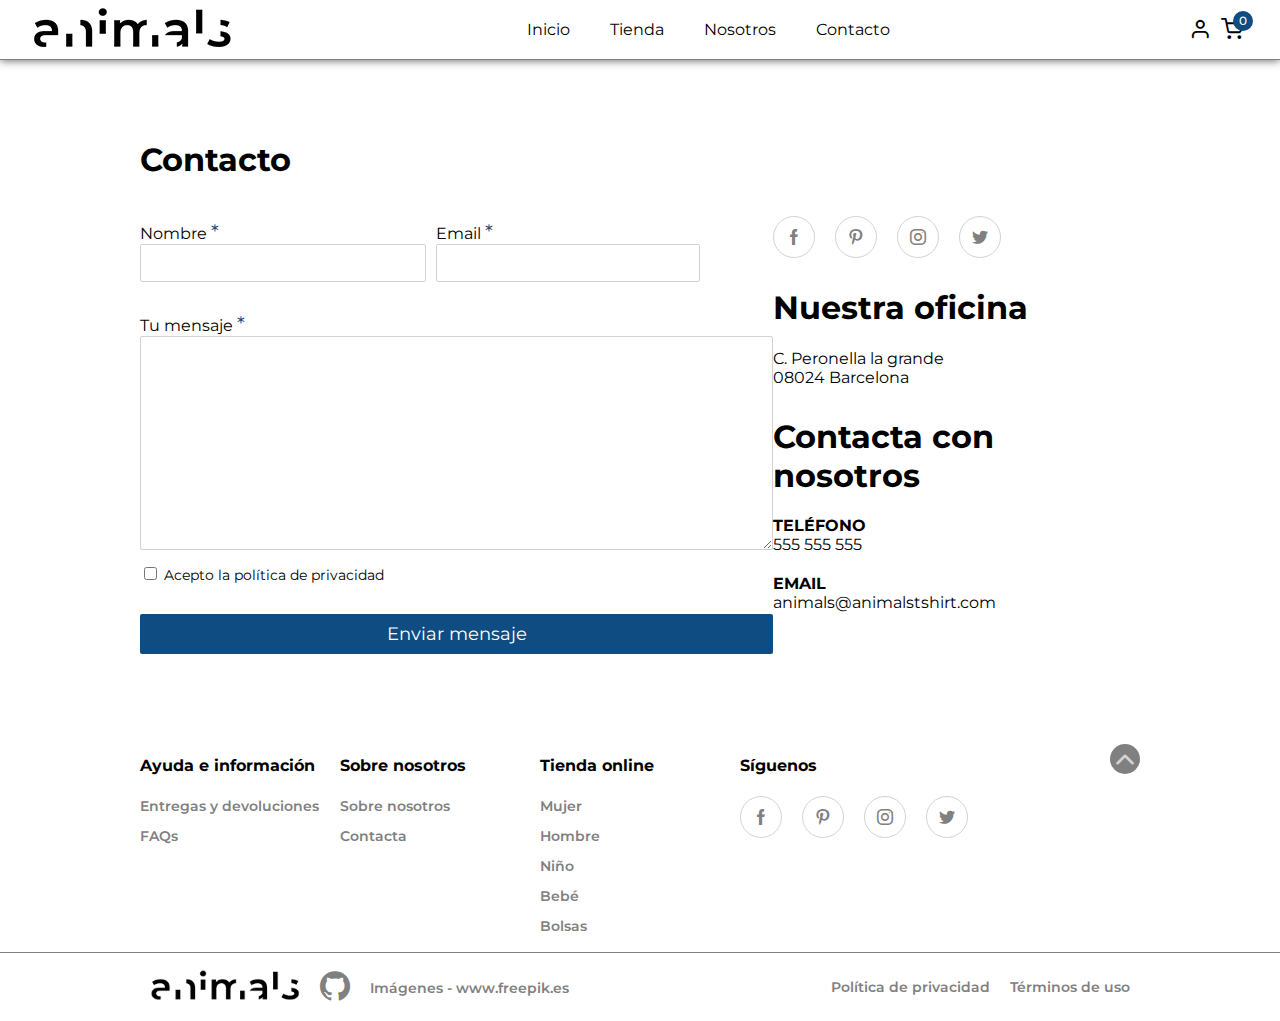
<file: contact.html>
<!DOCTYPE html>
<html lang="es" dir="ltr">
  <head>
    <meta charset="UTF-8">
    <meta name="viewport" content="width=device-width, initial-scale=1.0">
    <meta name="keywords" content="HTML, CSS, Animation">
    <meta name="author" content="Mercè Casamitjana">
    <link rel="stylesheet" href="css/style.css">
    <title>Animals</title>
  </head>
  <body>
    <header class="nav__main" id="header-main">
      <div class="menu-hamburger"><a href="#" id="menu_on"><span></span><span></span><span></span></a></div>
      <div class="header__brand"><a class="brand" href="index.html"><img class="brand-img" src="img/brand.png"></a></div>
      <div class="header__menu">
        <div class="menu-nav" id="menu">
          <ul class="nav-options">
            <li><a class="shop" href="index.html">Inicio</a></li>
            <li><a class="collection" href="shop.html">Tienda</a></li>
            <li><a class="about" href="about.html">Nosotros</a></li>
            <li><a class="contact" href="contact.html">Contacto</a></li>
          </ul>
        </div>
      </div>
      <div class="header__user">
        <ul>
          <li><a class="icon-user" href="user.html"></a></li>
          <li><a class="icon-shopping-cart" href="cart.html" id="icon-shopping-cart" data-count="0"></a></li>
        </ul>
      </div>
    </header>
    <main>
      <h1>Contacto</h1>
      <div class="contact__content">
        <section class="formulary">
          <form class="form" name="formulari_info" method="post">
            <div class="form__user">
              <div class="form__user-name">
                <lable>Nombre </lable><span>*</span>
                <input type="text" required>
              </div>
              <div class="form__user-mail"> 
                <label>Email </label><span>*</span>
                <input type="email" name="mail" required>
              </div>
            </div>
            <div class="form__message"> 
              <label>Tu mensaje </label><span>*</span>
              <textarea name="message" cols="60" rows="12" required></textarea>
            </div>
            <div class="form__privacity">
              <input type="checkbox" name="privacidad" required>
              <label>Acepto la política de privacidad</label>
            </div>
            <div class="form__btn-send">
              <button type="submit">Enviar mensaje</button>
            </div>
          </form>
        </section>
        <section class="contact">
          <div class="social-media">
            <ul>
              <li><a class="icon-ffacebook" href="#"></a></li>
              <li><a class="icon-pinterest" href="#"></a></li>
              <li><a class="icon-instagram" href="#"></a></li>
              <li><a class="icon-twitter" href="#"></a></li>
            </ul>
          </div>
          <div class="our-office">
            <h1>Nuestra oficina</h1>
            <p>
              C. Peronella la grande<br>08024 Barcelona <br/></p>
          </div>
          <div class="number">
            <h1>Contacta con nosotros</h1>
            <div class="phone">
              <h4>TELÉFONO</h4>
              <p>555 555 555</p>
            </div>
            <div class="mail">
              <h4>EMAIL</h4><a>animals@animalstshirt.com</a>
            </div>
          </div>
        </section>
      </div>
    </main>
    <footer>
      <section class="footer__main">
        <div class="footer__inf">
          <div class="help">
            <h4>Ayuda e información</h4>
            <ul>
              <li><a class="help-link" href="delivery.html">Entregas y devoluciones</a></li>
              <li><a href="faqs.html">FAQs</a></li>
            </ul>
          </div>
          <div class="about">
            <h4>Sobre nosotros</h4>
            <ul>
              <li><a href="about.html">Sobre nosotros</a></li>
              <li><a href="contact.html">Contacta</a></li>
            </ul>
          </div>
          <div class="shop-online">
            <h4>Tienda online</h4>
            <ul>
              <li><a href="mujer.html">Mujer</a></li>
              <li><a href="man.html">Hombre</a></li>
              <li><a href="nino.html">Niño</a></li>
              <li><a href="bebe.html">Bebé</a></li>
              <li><a href="bolsas.html">Bolsas</a></li>
            </ul>
          </div>
          <div class="social-media">
            <h4>Síguenos</h4>
                <ul>
                  <li><a class="icon-ffacebook" href="#"></a></li>
                  <li><a class="icon-pinterest" href="#"></a></li>
                  <li><a class="icon-instagram" href="#"></a></li>
                  <li><a class="icon-twitter" href="#"></a></li>
                </ul>
          </div>
          <div class="return">
            <div class="btn_return"><a class="icon-chevron-up" href="#"></a></div>
          </div>
        </div>
      </section>
      <section class="footer__main">
        <div class="footer__privacy">
          <div class="privacy-design">
            <ul>
              <li><img src="img/brand.png" alt="Animals image"></li>
              <li><a href="https://github.com/Merce-ksa?tab=repositories" target="_blank"><span class="icon-github"></span></a></li>
              <li><a href="https://www.freepik.es/psd/negocios">Imágenes - www.freepik.es</a></li>
            </ul>
          </div>
          <div class="privacy-terms">
            <ul>
              <li><a href="#">Política de privacidad</a></li>
              <li><a href="#">Términos de uso</a></li>
            </ul>
          </div>
        </div>
      </section>
    </footer>
    <script src="js/header.js"></script>
    <script src="js/menu.js"></script>
  </body>
</html>
</file>
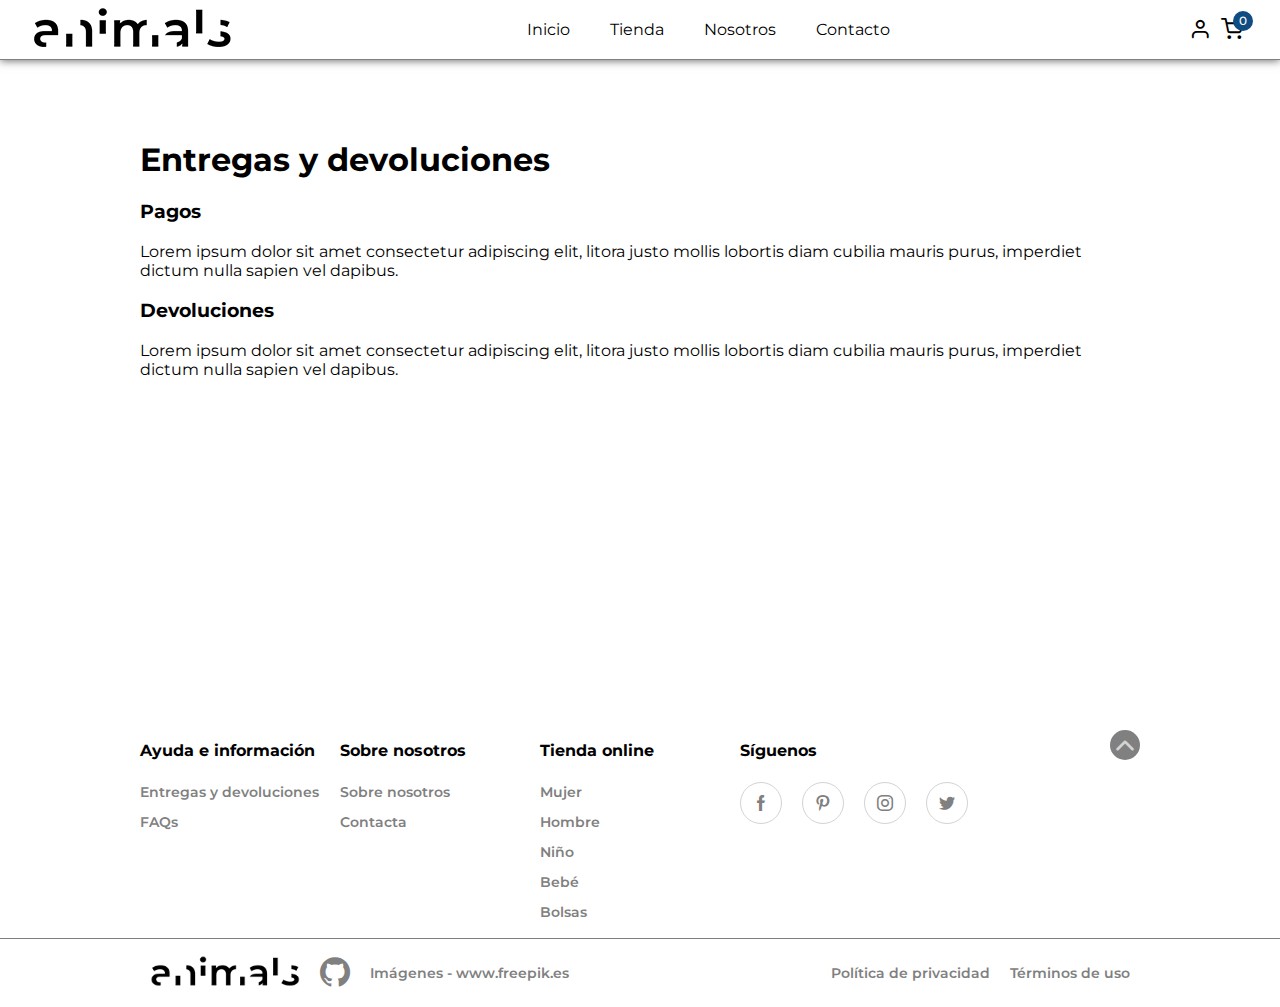
<file: delivery.html>
<!DOCTYPE html>
<html lang="es" dir="ltr">
  <head>
    <meta charset="UTF-8">
    <meta name="viewport" content="width=device-width, initial-scale=1.0">
    <meta name="keywords" content="HTML, CSS, Animation">
    <meta name="author" content="Mercè Casamitjana">
    <link rel="stylesheet" href="css/style.css">
    <title>Animals</title>
  </head>
  <body>
    <header class="nav__main" id="header-main">
      <div class="menu-hamburger"><a href="#" id="menu_on"><span></span><span></span><span></span></a></div>
      <div class="header__brand"><a class="brand" href="index.html"><img class="brand-img" src="img/brand.png"></a></div>
      <div class="header__menu">
        <div class="menu-nav" id="menu">
          <ul class="nav-options">
            <li><a class="shop" href="index.html">Inicio</a></li>
            <li><a class="collection" href="shop.html">Tienda</a></li>
            <li><a class="about" href="about.html">Nosotros</a></li>
            <li><a class="contact" href="contact.html">Contacto</a></li>
          </ul>
        </div>
      </div>
      <div class="header__user">
        <ul>
          <li><a class="icon-user" href="user.html"></a></li>
          <li><a class="icon-shopping-cart" href="cart.html" id="icon-shopping-cart" data-count="0"></a></li>
        </ul>
      </div>
    </header>
    <main>
      <h1>Entregas y devoluciones</h1>
      <div class="delivery__content">
        <h3>Pagos</h3>
        <p>
          Lorem ipsum dolor sit amet consectetur adipiscing elit, 
          litora justo mollis lobortis diam cubilia mauris purus, 
          imperdiet dictum nulla sapien vel dapibus.
        </p>
      </div>
      <div class="delivery__content">
        <h3>Devoluciones</h3>
        <p>
          Lorem ipsum dolor sit amet consectetur adipiscing elit, 
          litora justo mollis lobortis diam cubilia mauris purus, 
          imperdiet dictum nulla sapien vel dapibus.
        </p>
      </div>
    </main>
    <footer>
      <section class="footer__main">
        <div class="footer__inf">
          <div class="help">
            <h4>Ayuda e información</h4>
            <ul>
              <li><a class="help-link" href="delivery.html">Entregas y devoluciones</a></li>
              <li><a href="faqs.html">FAQs</a></li>
            </ul>
          </div>
          <div class="about">
            <h4>Sobre nosotros</h4>
            <ul>
              <li><a href="about.html">Sobre nosotros</a></li>
              <li><a href="contact.html">Contacta</a></li>
            </ul>
          </div>
          <div class="shop-online">
            <h4>Tienda online</h4>
            <ul>
              <li><a href="mujer.html">Mujer</a></li>
              <li><a href="man.html">Hombre</a></li>
              <li><a href="nino.html">Niño</a></li>
              <li><a href="bebe.html">Bebé</a></li>
              <li><a href="bolsas.html">Bolsas</a></li>
            </ul>
          </div>
          <div class="social-media">
            <h4>Síguenos</h4>
                <ul>
                  <li><a class="icon-ffacebook" href="#"></a></li>
                  <li><a class="icon-pinterest" href="#"></a></li>
                  <li><a class="icon-instagram" href="#"></a></li>
                  <li><a class="icon-twitter" href="#"></a></li>
                </ul>
          </div>
          <div class="return">
            <div class="btn_return"><a class="icon-chevron-up" href="#"></a></div>
          </div>
        </div>
      </section>
      <section class="footer__main">
        <div class="footer__privacy">
          <div class="privacy-design">
            <ul>
              <li><img src="img/brand.png" alt="Animals image"></li>
              <li><a href="https://github.com/Merce-ksa?tab=repositories" target="_blank"><span class="icon-github"></span></a></li>
              <li><a href="https://www.freepik.es/psd/negocios">Imágenes - www.freepik.es</a></li>
            </ul>
          </div>
          <div class="privacy-terms">
            <ul>
              <li><a href="#">Política de privacidad</a></li>
              <li><a href="#">Términos de uso</a></li>
            </ul>
          </div>
        </div>
      </section>
    </footer>
    <script src="js/header.js"></script>
    <script src="js/menu.js"></script>
  </body>
</html>
</file>
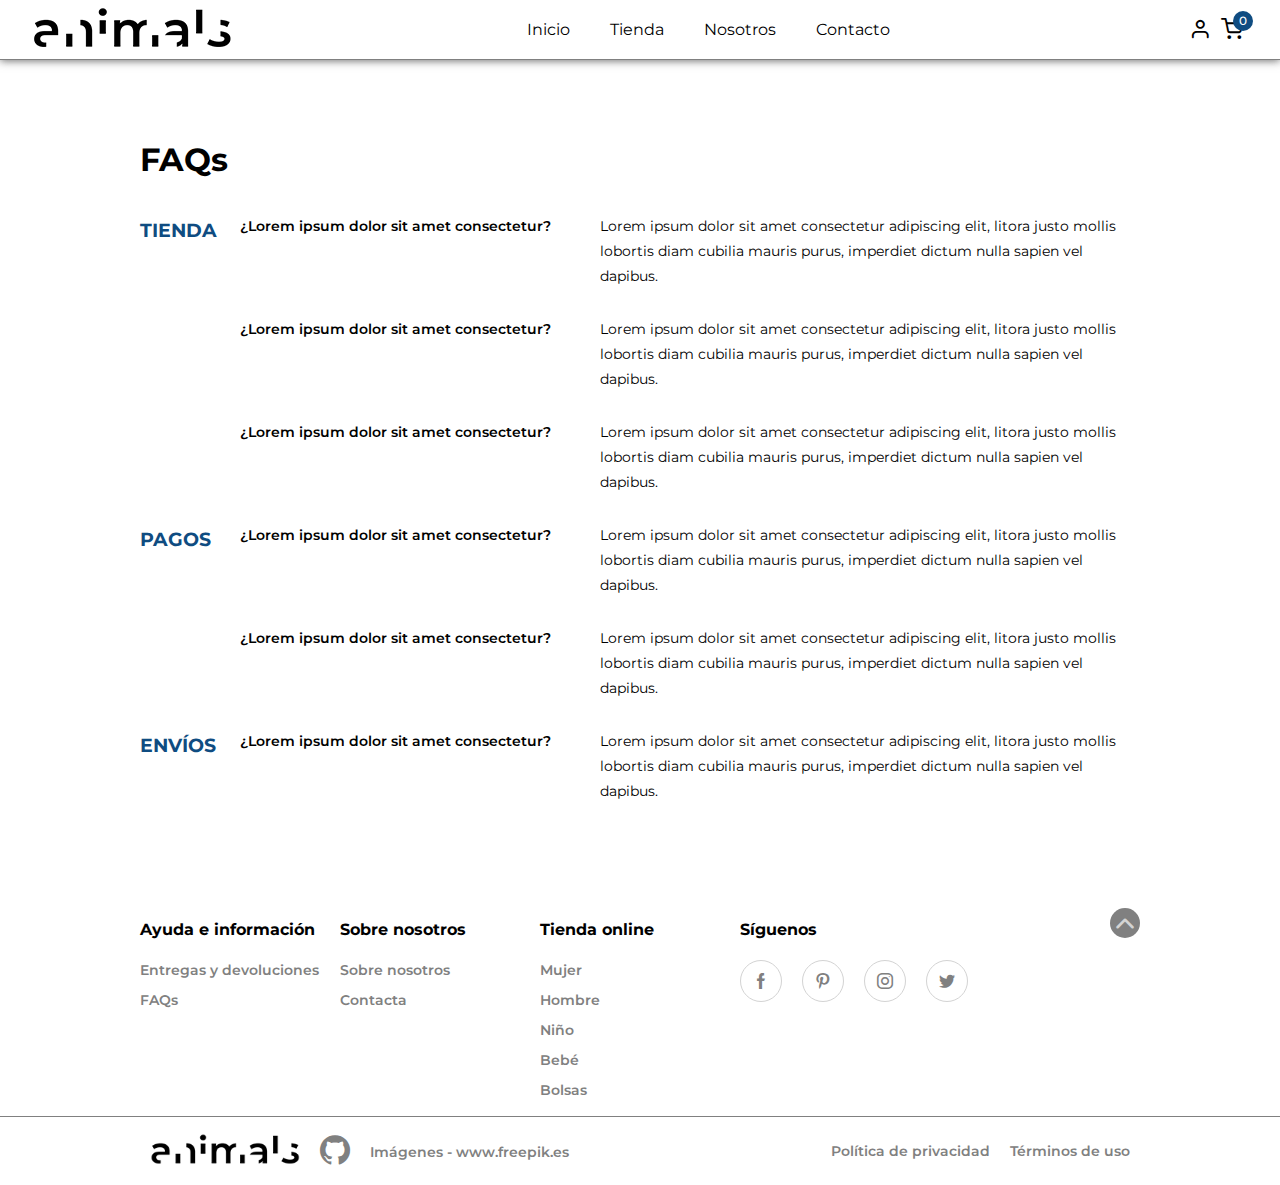
<file: faqs.html>
<!DOCTYPE html>
<html lang="es" dir="ltr">
  <head>
    <meta charset="UTF-8">
    <meta name="viewport" content="width=device-width, initial-scale=1.0">
    <meta name="keywords" content="HTML, CSS, Animation">
    <meta name="author" content="Mercè Casamitjana">
    <link rel="stylesheet" href="css/style.css">
    <title>Animals</title>
  </head>
  <body>
    <header class="nav__main" id="header-main">
      <div class="menu-hamburger"><a href="#" id="menu_on"><span></span><span></span><span></span></a></div>
      <div class="header__brand"><a class="brand" href="index.html"><img class="brand-img" src="img/brand.png"></a></div>
      <div class="header__menu">
        <div class="menu-nav" id="menu">
          <ul class="nav-options">
            <li><a class="shop" href="index.html">Inicio</a></li>
            <li><a class="collection" href="shop.html">Tienda</a></li>
            <li><a class="about" href="about.html">Nosotros</a></li>
            <li><a class="contact" href="contact.html">Contacto</a></li>
          </ul>
        </div>
      </div>
      <div class="header__user">
        <ul>
          <li><a class="icon-user" href="user.html"></a></li>
          <li><a class="icon-shopping-cart" href="cart.html" id="icon-shopping-cart" data-count="0"></a></li>
        </ul>
      </div>
    </header>
    <main>
      <h1>FAQs</h1>
      <section class="faqs__shopping">
        <div class="faqs__shopping__title"> 
          <h3>TIENDA</h3>
        </div>
        <div class="faqs__shopping__answers">
          <div class="answers__content">
            <p class="quiestions">¿Lorem ipsum dolor sit amet consectetur?</p>
            <p class="answsers">
              Lorem ipsum dolor sit amet consectetur adipiscing elit, 
              litora justo mollis lobortis diam cubilia mauris purus, 
              imperdiet dictum nulla sapien vel dapibus. 
            </p>
          </div>
          <div class="answers__content">
            <p class="quiestions">¿Lorem ipsum dolor sit amet consectetur?</p>
            <p class="answsers">
              Lorem ipsum dolor sit amet consectetur adipiscing elit, 
              litora justo mollis lobortis diam cubilia mauris purus, 
              imperdiet dictum nulla sapien vel dapibus. 
            </p>
          </div>
          <div class="answers__content">
            <p class="quiestions">¿Lorem ipsum dolor sit amet consectetur?</p>
            <p class="answsers">
              Lorem ipsum dolor sit amet consectetur adipiscing elit, 
              litora justo mollis lobortis diam cubilia mauris purus, 
              imperdiet dictum nulla sapien vel dapibus. 
            </p>
          </div>
        </div>
      </section>
      <section class="faqs__shopping">
        <div class="faqs__shopping__title"> 
          <h3>PAGOS</h3>
        </div>
        <div class="faqs__shopping__answers">
          <div class="answers__content">
            <p class="quiestions">¿Lorem ipsum dolor sit amet consectetur?</p>
            <p class="answsers">
              Lorem ipsum dolor sit amet consectetur adipiscing elit, 
              litora justo mollis lobortis diam cubilia mauris purus, 
              imperdiet dictum nulla sapien vel dapibus.
            </p>
          </div>
          <div class="faqs__shopping__answers"></div>
          <div class="answers__content">
            <p class="quiestions">¿Lorem ipsum dolor sit amet consectetur?</p>
            <p class="answsers">
              Lorem ipsum dolor sit amet consectetur adipiscing elit, 
              litora justo mollis lobortis diam cubilia mauris purus, 
              imperdiet dictum nulla sapien vel dapibus.
            </p>
          </div>
        </div>
      </section>
      <section class="faqs__shopping">
        <div class="faqs__shopping__title"> 
          <h3>ENVÍOS</h3>
        </div>
        <div class="faqs__shopping__answers">
          <div class="answers__content">
            <p class="quiestions">¿Lorem ipsum dolor sit amet consectetur?</p>
            <p class="answsers">
              Lorem ipsum dolor sit amet consectetur adipiscing elit, 
              litora justo mollis lobortis diam cubilia mauris purus, 
              imperdiet dictum nulla sapien vel dapibus.
            </p>
          </div>
        </div>
      </section>
    </main>
    <footer>
      <section class="footer__main">
        <div class="footer__inf">
          <div class="help">
            <h4>Ayuda e información</h4>
            <ul>
              <li><a class="help-link" href="delivery.html">Entregas y devoluciones</a></li>
              <li><a href="faqs.html">FAQs</a></li>
            </ul>
          </div>
          <div class="about">
            <h4>Sobre nosotros</h4>
            <ul>
              <li><a href="about.html">Sobre nosotros</a></li>
              <li><a href="contact.html">Contacta</a></li>
            </ul>
          </div>
          <div class="shop-online">
            <h4>Tienda online</h4>
            <ul>
              <li><a href="mujer.html">Mujer</a></li>
              <li><a href="man.html">Hombre</a></li>
              <li><a href="nino.html">Niño</a></li>
              <li><a href="bebe.html">Bebé</a></li>
              <li><a href="bolsas.html">Bolsas</a></li>
            </ul>
          </div>
          <div class="social-media">
            <h4>Síguenos</h4>
                <ul>
                  <li><a class="icon-ffacebook" href="#"></a></li>
                  <li><a class="icon-pinterest" href="#"></a></li>
                  <li><a class="icon-instagram" href="#"></a></li>
                  <li><a class="icon-twitter" href="#"></a></li>
                </ul>
          </div>
          <div class="return">
            <div class="btn_return"><a class="icon-chevron-up" href="#"></a></div>
          </div>
        </div>
      </section>
      <section class="footer__main">
        <div class="footer__privacy">
          <div class="privacy-design">
            <ul>
              <li><img src="img/brand.png" alt="Animals image"></li>
              <li><a href="https://github.com/Merce-ksa?tab=repositories" target="_blank"><span class="icon-github"></span></a></li>
              <li><a href="https://www.freepik.es/psd/negocios">Imágenes - www.freepik.es</a></li>
            </ul>
          </div>
          <div class="privacy-terms">
            <ul>
              <li><a href="#">Política de privacidad</a></li>
              <li><a href="#">Términos de uso</a></li>
            </ul>
          </div>
        </div>
      </section>
    </footer>
    <script src="js/header.js"></script>
    <script src="js/menu.js"></script>
  </body>
</html>
</file>
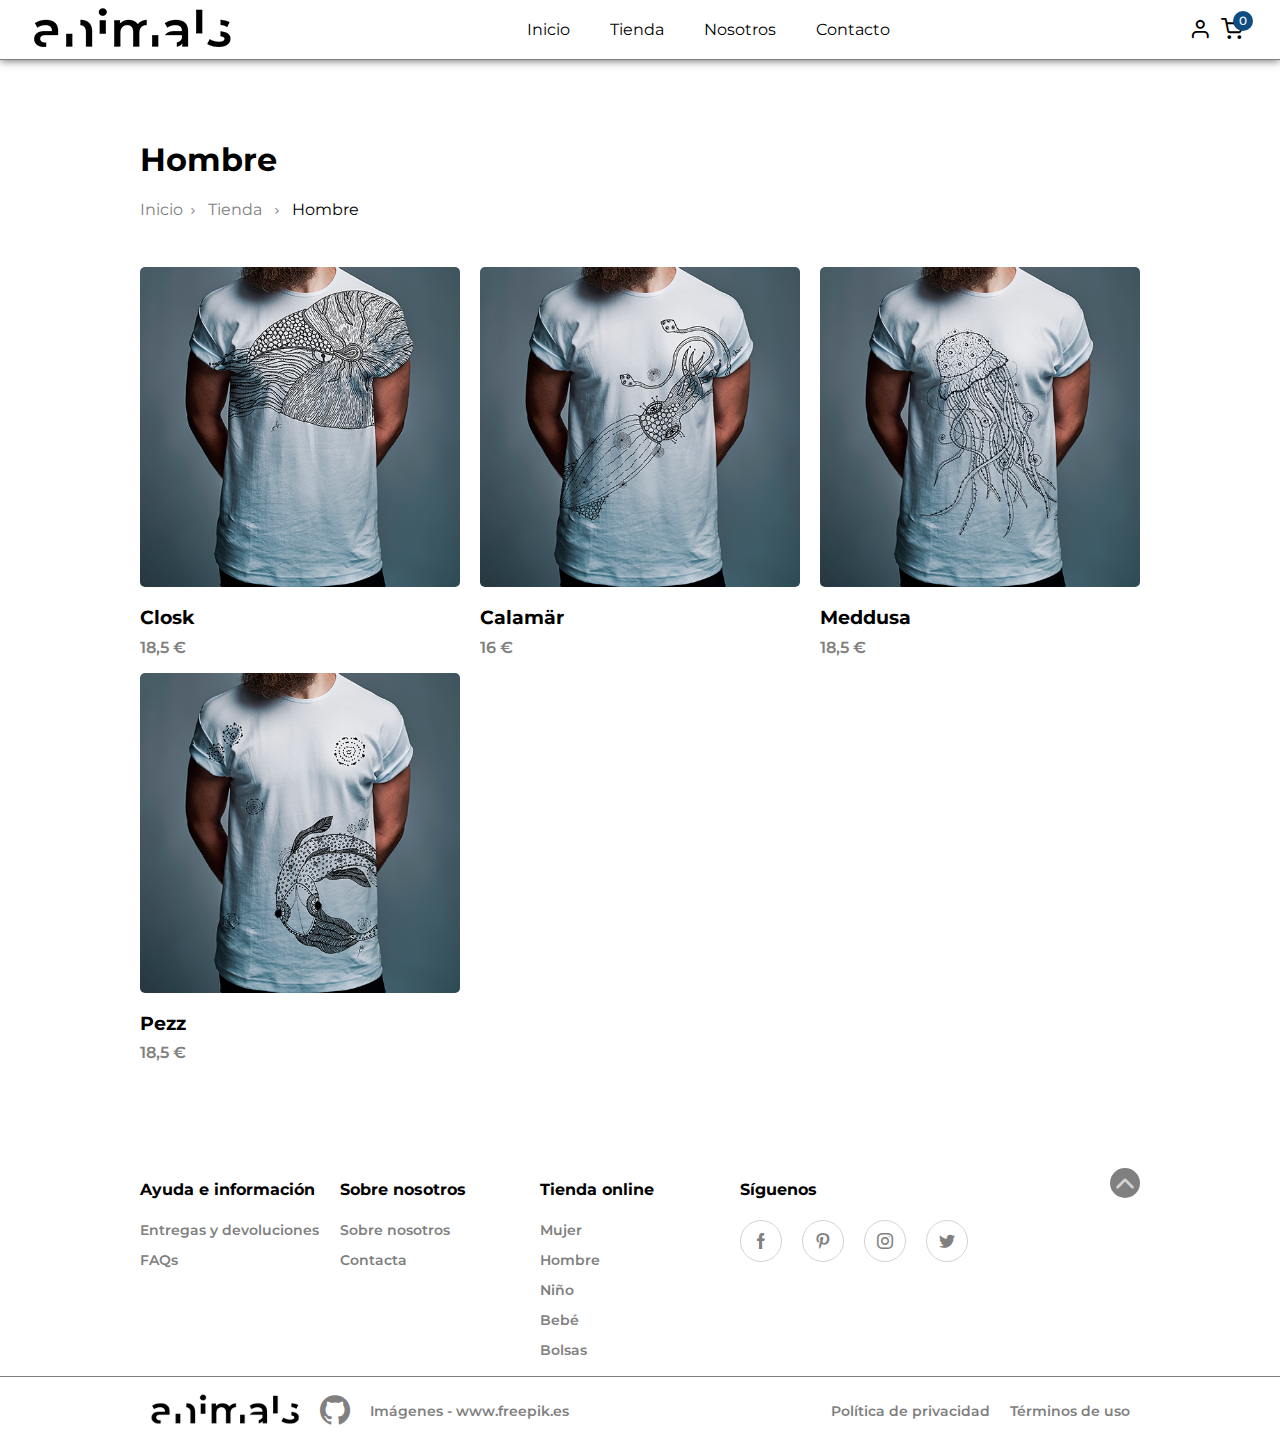
<file: man.html>
<!DOCTYPE html>
<html lang="es" dir="ltr">
  <head>
    <meta charset="UTF-8">
    <meta name="viewport" content="width=device-width, initial-scale=1.0">
    <meta name="keywords" content="HTML, CSS, Animation">
    <meta name="author" content="Mercè Casamitjana">
    <link rel="stylesheet" href="css/style.css">
    <title>Animals</title>
  </head>
  <body>
    <header class="nav__main" id="header-main">
      <div class="menu-hamburger"><a href="#" id="menu_on"><span></span><span></span><span></span></a></div>
      <div class="header__brand"><a class="brand" href="index.html"><img class="brand-img" src="img/brand.png"></a></div>
      <div class="header__menu">
        <div class="menu-nav" id="menu">
          <ul class="nav-options">
            <li><a class="shop" href="index.html">Inicio</a></li>
            <li><a class="collection" href="shop.html">Tienda</a></li>
            <li><a class="about" href="about.html">Nosotros</a></li>
            <li><a class="contact" href="contact.html">Contacto</a></li>
          </ul>
        </div>
      </div>
      <div class="header__user">
        <ul>
          <li><a class="icon-user" href="user.html"></a></li>
          <li><a class="icon-shopping-cart" href="cart.html" id="icon-shopping-cart" data-count="0"></a></li>
        </ul>
      </div>
    </header>
    <main>
      <h1>Hombre</h1>
      <div class="crums" id="crums">
        <ul class="crum-list">
          <li><a class="crum-link" href="index.html">Inicio</a></li>
          <li><span class="icon-chevron-right"></span></li>
          <li><a class="crum-link" href="shop.html">Tienda</a></li>
          <li><span class="icon-chevron-right"></span></li>
          <li><a class="crum-link active" href="#">Hombre</a></li>
        </ul>
      </div>
      <section class="product-list"><a class="product" href="product_man_closk.html">
          <figure class="product-image"><img src="img/m_il1_white.png"/></figure>
          <h3 class="product-description">Closk</h3>
          <p class="product-price">18,5 €</p></a><a class="product" href="product_man_closk.html">
          <figure class="product-image"><img src="img/m_il2_white.png"/></figure>
          <h3 class="product-description">Calamär</h3>
          <p class="product-price">16 €</p></a><a class="product" href="product_man_closk.html">
          <figure class="product-image"><img src="img/m_il3_white.png"/></figure>
          <h3 class="product-description">Meddusa</h3>
          <p class="product-price">18,5 €</p></a><a class="product" href="product_man_closk.html">
          <figure class="product-image"><img src="img/m_il4_white.png"/></figure>
          <h3 class="product-description">Pezz</h3>
          <p class="product-price">18,5 €</p></a>
      </section>
    </main>
    <footer>
      <section class="footer__main">
        <div class="footer__inf">
          <div class="help">
            <h4>Ayuda e información</h4>
            <ul>
              <li><a class="help-link" href="delivery.html">Entregas y devoluciones</a></li>
              <li><a href="faqs.html">FAQs</a></li>
            </ul>
          </div>
          <div class="about">
            <h4>Sobre nosotros</h4>
            <ul>
              <li><a href="about.html">Sobre nosotros</a></li>
              <li><a href="contact.html">Contacta</a></li>
            </ul>
          </div>
          <div class="shop-online">
            <h4>Tienda online</h4>
            <ul>
              <li><a href="mujer.html">Mujer</a></li>
              <li><a href="man.html">Hombre</a></li>
              <li><a href="nino.html">Niño</a></li>
              <li><a href="bebe.html">Bebé</a></li>
              <li><a href="bolsas.html">Bolsas</a></li>
            </ul>
          </div>
          <div class="social-media">
            <h4>Síguenos</h4>
                <ul>
                  <li><a class="icon-ffacebook" href="#"></a></li>
                  <li><a class="icon-pinterest" href="#"></a></li>
                  <li><a class="icon-instagram" href="#"></a></li>
                  <li><a class="icon-twitter" href="#"></a></li>
                </ul>
          </div>
          <div class="return">
            <div class="btn_return"><a class="icon-chevron-up" href="#"></a></div>
          </div>
        </div>
      </section>
      <section class="footer__main">
        <div class="footer__privacy">
          <div class="privacy-design">
            <ul>
              <li><img src="img/brand.png" alt="Animals image"></li>
              <li><a href="https://github.com/Merce-ksa?tab=repositories" target="_blank"><span class="icon-github"></span></a></li>
              <li><a href="https://www.freepik.es/psd/negocios">Imágenes - www.freepik.es</a></li>
            </ul>
          </div>
          <div class="privacy-terms">
            <ul>
              <li><a href="#">Política de privacidad</a></li>
              <li><a href="#">Términos de uso</a></li>
            </ul>
          </div>
        </div>
      </section>
    </footer>
    <script src="js/header.js"></script>
    <script src="js/menu.js"></script>
  </body>
</html>
</file>
<file: css/style.css>
@charset "UTF-8";
@import url("https://fonts.googleapis.com/css2?family=Montserrat:wght@300;400;500;600;700;800;900&display=swap");
/* Media Queries Mixin
**********************/
html {
  scroll-behavior: smooth;
}

body {
  width: 100%;
  margin: 0;
  padding: 0;
  font-family: "Montserrat", sans-serif;
}

main {
  max-width: 1000px;
  min-height: 500px;
  margin: 80px auto;
  box-sizing: border-box;
}
@media only screen and (max-width: 990px) {
  main {
    max-width: 90%;
  }
}
@media only screen and (max-width: 768px) {
  main {
    max-width: 90%;
  }
}
@media only screen and (max-width: 426px) {
  main {
    max-width: 90%;
  }
}
@media only screen and (max-width: 375px) {
  main {
    max-width: 90%;
  }
}
@media only screen and (max-width: 320px) {
  main {
    max-width: 90%;
  }
}

ul {
  padding: 0;
}

li {
  list-style: none;
}

a {
  text-decoration: none;
}

@font-face {
  font-family: "animals";
  src: url("fonts/animals.eot?sbtyfw");
  src: url("fonts/animals.eot?sbtyfw#iefix") format("embedded-opentype"), url("fonts/animals.ttf?sbtyfw") format("truetype"), url("fonts/animals.woff?sbtyfw") format("woff"), url("fonts/animals.svg?sbtyfw#animals") format("svg");
  font-weight: normal;
  font-style: normal;
  font-display: block;
}
[class^=icon-], [class*=" icon-"] {
  /* use !important to prevent issues with browser extensions that change fonts */
  font-family: "animals" !important;
  speak: none;
  font-style: normal;
  font-weight: normal;
  font-variant: normal;
  text-transform: none;
  line-height: 1;
  /* Better Font Rendering =========== */
  -webkit-font-smoothing: antialiased;
  -moz-osx-font-smoothing: grayscale;
}

.icon-alert-triangle:before {
  content: "";
}

.icon-chevron-down:before {
  content: "";
}

.icon-chevron-left:before {
  content: "";
}

.icon-chevron-right:before {
  content: "";
}

.icon-chevron-up:before {
  content: "";
}

.icon-facebook:before {
  content: "";
}

.icon-github1:before {
  content: "";
}

.icon-instagram1:before {
  content: "";
}

.icon-mail:before {
  content: "";
}

.icon-maximize-2:before {
  content: "";
}

.icon-minus:before {
  content: "";
}

.icon-plus:before {
  content: "";
}

.icon-share-2:before {
  content: "";
}

.icon-shopping-cart:before {
  content: "";
}

.icon-trash-2:before {
  content: "";
}

.icon-twitter1:before {
  content: "";
}

.icon-user:before {
  content: "";
}

.icon-x:before {
  content: "";
}

.icon-zoom-in:before {
  content: "";
}

.icon-zoom-out:before {
  content: "";
}

.icon-twitter:before {
  content: "";
}

.icon-pinterest:before {
  content: "";
}

.icon-instagram:before {
  content: "";
}

.icon-github:before {
  content: "";
}

.icon-ffacebook:before {
  content: "";
}

.banner__content a {
  height: 40px;
  padding: 10px 25px;
  border: 1px solid white;
  border-radius: 2px;
  font-size: 18px;
  color: white;
  cursor: pointer;
}
@media only screen and (max-width: 768px) {
  .banner__content a {
    font-size: 14px;
    padding: 10px 22px;
  }
}
@media only screen and (max-width: 320px) {
  .banner__content a {
    padding: 8px 20px;
  }
}

.tabs button, .btn-checkout, .form button, .buttons__cart__buy .btn-buy, .buttons__cart__add .btn-cart {
  height: 40px;
  background-color: #0f4c81;
  border: none;
  border-radius: 2px;
  outline: 0;
  font-family: "Montserrat", sans-serif;
  font-size: 18px;
  color: white;
  cursor: pointer;
}
@media only screen and (max-width: 375px) {
  .tabs button, .btn-checkout, .form button, .buttons__cart__buy .btn-buy, .buttons__cart__add .btn-cart {
    font-size: 16px;
  }
}

.add-quantity {
  line-height: 40px;
  border-radius: 2px;
  border: 1.5px solid #0f4c81;
}
.add-quantity .icon-plus, .add-quantity .icon-minus {
  padding: 10px;
  font-size: 25px;
  color: #0f4c81;
  cursor: pointer;
}
.add-quantity .quantity {
  padding: 10px 18px;
  font-size: 25px;
}
@media only screen and (max-width: 426px) {
  .add-quantity .icon-plus, .add-quantity .icon-minus {
    padding: 5px;
    font-size: 20px;
  }
  .add-quantity .quantity {
    padding: 10px 14px;
    font-size: 20px;
  }
}

.social-media ul {
  display: flex;
}
.social-media li {
  width: 20px;
  height: 20px;
  display: flex;
  justify-content: center;
  align-items: center;
  padding: 10px;
  border-radius: 50%;
  border: 1px solid lightgray;
  cursor: pointer;
  transition: 0.5s;
}
.social-media li:not(:nth-child(1)) {
  margin-left: 20px;
}
.social-media li:hover {
  background-color: #0f4c81;
  border: 1px solid #0f4c81;
}
.social-media li:hover a {
  color: white;
}
.social-media a {
  line-height: 20px;
  color: gray;
  transition: 0.5s;
}

.btn_return {
  width: 30px;
  height: 30px;
  border-radius: 50%;
  background-color: gray;
  margin-top: 10px;
  display: flex;
  justify-content: center;
  animation: returnIni 3s linear infinite;
}
.btn_return a {
  font-size: 30px;
  color: lightgray;
}

@keyframes returnIni {
  0% {
    transform: scale(1);
  }
  50% {
    transform: scale(1.1);
  }
  100% {
    transform: scale(1);
  }
}
@keyframes fadeEffect {
  from {
    opacity: 0;
  }
  to {
    opacity: 1;
  }
}
@keyframes cart {
  0% {
    transform: scale(1);
  }
  50% {
    transform: scale(1.2);
  }
  100% {
    transform: scale(1);
  }
}
.hero {
  width: 100%;
  background: #0f4c81;
  background: -webkit-gradient(left top, right top, color-stop(0%, #0f4c81), color-stop(50%, rgba(43, 103, 153, 0.59)), color-stop(100%, rgba(15, 76, 129, 0.17)));
  background: linear-gradient(to right, #0f4c81 0%, rgba(43, 103, 153, 0.59) 50%, rgba(15, 76, 129, 0.17) 100%);
}

.banner {
  width: 100%;
  max-width: 1000px;
  display: flex;
  justify-content: space-evenly;
  align-items: center;
  margin: auto;
}
.banner__content {
  align-items: center;
  margin: auto;
}
.banner__content h1 {
  margin-bottom: 0;
  font-size: 50px;
  color: white;
}
.banner__content p {
  margin-top: 0;
  font-size: 18px;
  color: white;
}
.banner__content a {
  position: relative;
  top: 20px;
}
.banner__image {
  margin: 0;
  overflow: hidden;
}
.banner__image img {
  width: 100%;
  vertical-align: top;
}
@media only screen and (min-width: 768px) and (max-width: 992px) and (orientation: portrait) {
  .banner {
    max-width: 990px;
    justify-content: flex-end;
    position: relative;
  }
  .banner__content {
    width: 30%;
    margin-left: 20px;
    position: absolute;
    left: 0;
  }
  .banner__image {
    width: 70%;
  }
}
@media only screen and (max-width: 768px) {
  .banner {
    max-width: 768px;
    justify-content: flex-end;
    position: relative;
  }
  .banner__content {
    width: 50%;
    margin-left: 20px;
    position: absolute;
    left: 0;
  }
  .banner__content h1 {
    font-size: 40px;
  }
  .banner__content p {
    font-size: 16px;
  }
  .banner__image {
    width: 70%;
  }
}
@media only screen and (max-width: 426px) {
  .banner {
    max-width: 429px;
    justify-content: flex-end;
    position: relative;
  }
  .banner__content {
    width: 50%;
    margin-left: 20px;
    position: absolute;
    left: 0;
  }
  .banner__content h1 {
    margin-top: 0;
    font-size: 36px;
  }
  .banner__content p {
    font-size: 14px;
  }
  .banner__content a {
    top: 15px;
  }
}
@media only screen and (max-width: 375px) {
  .banner__content a {
    top: 10px;
  }
}
@media only screen and (max-width: 320px) {
  .banner__content {
    width: 60%;
  }
  .banner__content h1 {
    font-size: 34px;
  }
}

.nav__home {
  background-color: lightgray;
  position: sticky;
  border-bottom: none;
  box-shadow: none;
}

header {
  width: 100%;
  height: 60px;
  display: inline-flex;
  justify-content: space-between;
  align-items: center;
  position: relative;
  box-sizing: border-box;
  border-bottom: 1px solid gray;
  background: #ffffff;
  box-shadow: 0px 1px 8px 0px rgba(50, 50, 50, 0.69);
}

.header__brand {
  margin-left: 2em;
}
@media only screen and (max-width: 426px) {
  .header__brand .brand-img {
    width: 90%;
  }
}
@media only screen and (max-width: 320px) {
  .header__brand .brand-img {
    width: 80%;
  }
}

.header__menu {
  position: relative;
  left: 0;
}

.menu-nav {
  display: block;
}
.menu-nav .nav-options {
  display: flex;
  padding: 0;
}
.menu-nav .nav-options li {
  padding: 0 20px 0 20px;
}
.menu-nav .nav-options a {
  display: inline-block;
  color: #000;
}
.menu-nav a::after {
  content: "";
  display: block;
  width: 0;
  height: 1px;
  background: #000;
  transition: 0.5s;
}
.menu-nav a:hover::after {
  width: 100%;
}
@media only screen and (max-width: 768px) {
  .menu-nav {
    width: 100%;
    height: 100vh;
    position: fixed;
    left: 0;
    right: 0;
    top: -2000px;
    z-index: 1;
    background: rgba(255, 255, 255, 0.9);
    transition: all 0.75s ease;
    overflow-y: auto;
    text-align: left;
    box-sizing: border-box;
  }
  .menu-nav .nav-options {
    display: block;
    padding-left: 0px;
    padding-top: 10px;
  }
  .menu-nav .nav-options li {
    padding: 20px 20px 0 20px;
  }
  .menu-nav .nav-options a {
    display: inline-block;
    color: black;
  }
}

.menu-hamburger {
  display: none;
}
@media only screen and (max-width: 768px) {
  .menu-hamburger {
    display: block;
  }
}

#menu_on {
  display: none;
}
@media only screen and (max-width: 768px) {
  #menu_on {
    display: inline-block;
    width: 20px;
    height: 20px;
    position: relative;
    left: 10px;
    z-index: 1000;
  }
  #menu_on span {
    width: 100%;
    height: 3px;
    border-radius: 5px;
    display: block;
    position: absolute;
    background-color: black;
    transition: all 0.25s ease;
    transform-origin: 0px 100%;
  }
  #menu_on span:nth-child(2) {
    width: calc(80% - 1px);
    top: calc(50% - 2px);
  }
  #menu_on span:nth-child(3) {
    bottom: 0;
  }
  #menu_on:hover span {
    width: 80%;
    transition: all 0.25s ease;
    transform-origin: 0px 100%;
  }
  #menu_on:hover span:nth-child(2) {
    width: 100%;
  }
}

@media only screen and (max-width: 768px) {
  .visible_menu span:nth-child(1) {
    transform: rotate(45deg) translate(2px, -0.5px);
  }
  .visible_menu span:nth-child(2) {
    opacity: 0;
  }
  .visible_menu span:nth-child(3) {
    transform: rotate(-45deg) translate(3.8px, 1.5px);
  }
  .visible_menu .menu-nav {
    top: 60px;
  }
  .visible_menu:hover #menu_on:hover span {
    width: 100%;
  }
  .visible_menu:hover #menu_on:hover span:nth-child(2) {
    width: calc(80% - 1px);
  }
}

.header__user {
  position: relative;
  margin-right: 2em;
}
.header__user ul {
  display: flex;
  justify-content: flex-end;
}
.header__user .icon-user, .header__user .icon-shopping-cart {
  padding: 0 5px 0 5px;
  font-size: 22px;
  color: black;
}
.header__user .icon-shopping-cart:after {
  min-width: 20px;
  height: 20px;
  display: flex;
  align-items: center;
  justify-content: center;
  position: absolute;
  top: 10px;
  right: -5px;
  background-color: #0f4c81;
  border-radius: 50%;
  font-size: 12px;
  font-weight: 500;
  color: white;
  font-family: "Montserrat", sans-serif;
  content: attr(data-count);
  opacity: 1;
}
.header__user .icon-shopping-cart.show-count:after {
  animation-name: cart;
  animation-duration: 0.5s;
}
@media only screen and (max-width: 426px) {
  .header__user {
    margin-right: 1em;
  }
}
@media only screen and (max-width: 320px) {
  .header__user .icon-user, .header__user .icon-shopping-cart {
    padding: 0 1px 0 1px;
  }
}

footer {
  position: relative;
  bottom: 0;
  box-sizing: border-box;
}
footer section:last-child {
  border-top: 1px solid gray;
}

.footer__main {
  width: 100%;
}

.footer__inf {
  width: 100%;
  max-width: 1000px;
  display: grid;
  grid-template-columns: 200px 200px 200px 1fr 0.5fr;
  justify-content: space-between;
  margin: auto;
  box-sizing: border-box;
}
.footer__inf .help li, .footer__inf .about li, .footer__inf .shop-online li {
  margin-top: 10px;
}
.footer__inf .help a, .footer__inf .about a, .footer__inf .shop-online a {
  display: inline-block;
  font-size: 14px;
  font-weight: 600;
  color: gray;
  transition: 0.5s;
}
.footer__inf .help a:hover, .footer__inf .about a:hover, .footer__inf .shop-online a:hover {
  color: black;
}
.footer__inf .help a::after, .footer__inf .about a::after, .footer__inf .shop-online a::after {
  content: "";
  display: block;
  width: 0;
  height: 1px;
  background: #000;
  transition: 0.5s;
}
.footer__inf .help a:hover::after, .footer__inf .about a:hover::after, .footer__inf .shop-online a:hover::after {
  width: 100%;
}
.footer__inf .return {
  display: flex;
  justify-content: flex-end;
}
@media only screen and (max-width: 990px) {
  .footer__inf {
    grid-template-columns: 1fr 1fr 1fr 1fr;
    margin: auto;
    box-sizing: border-box;
  }
  .footer__inf .help, .footer__inf .about, .footer__inf .shop-online, .footer__inf .social-media, .footer__inf .return {
    margin: 0 10px;
  }
  .footer__inf .return {
    grid-column-start: 1;
    grid-column-end: 5;
    margin-bottom: 5px;
    margin: auto;
  }
}
@media only screen and (max-width: 768px) {
  .footer__inf {
    grid-template-columns: 1fr 1fr;
    justify-content: space-evenly;
  }
  .footer__inf .help, .footer__inf .about, .footer__inf .shop-online, .footer__inf .social-media, .footer__inf .return {
    margin: 0 10px;
  }
  .footer__inf .return {
    grid-column-start: 1;
    grid-column-end: 3;
    margin-bottom: 5px;
  }
}
@media only screen and (max-width: 426px) {
  .footer__inf {
    max-width: 426px;
    grid-template-columns: 1fr;
  }
  .footer__inf .help, .footer__inf .about, .footer__inf .shop-online, .footer__inf .social-media, .footer__inf .return {
    margin: 0 10px;
    grid-column-start: 1;
    grid-column-end: 3;
  }
  .footer__inf .return {
    margin-bottom: 5px;
  }
}

.footer__privacy {
  width: 100%;
  max-width: 1000px;
  display: grid;
  grid-template-columns: repeat(2, 1fr);
  justify-content: space-between;
  align-items: center;
  margin: auto;
  box-sizing: border-box;
}
.footer__privacy .privacy-design ul {
  display: flex;
  justify-content: flex-start;
  align-items: center;
}
.footer__privacy .privacy-design li {
  padding: 0 10px;
}
.footer__privacy .privacy-design img {
  width: 150px;
}
.footer__privacy .privacy-design a {
  display: inline-block;
  font-size: 14px;
  font-weight: 600;
  color: gray;
  transition: 0.5s;
}
.footer__privacy .privacy-design a:hover {
  color: black;
}
.footer__privacy .privacy-design .icon-github {
  font-size: 30px;
}
.footer__privacy .privacy-terms {
  display: flex;
  justify-content: flex-end;
  align-items: center;
}
.footer__privacy .privacy-terms ul {
  display: flex;
  justify-content: flex-start;
  align-items: center;
}
.footer__privacy .privacy-terms li {
  padding: 0 10px;
}
.footer__privacy .privacy-terms a {
  display: inline-block;
  font-size: 14px;
  font-weight: 600;
  color: gray;
  transition: 0.5s;
}
.footer__privacy .privacy-terms a:hover {
  color: black;
}
.footer__privacy .privacy-terms a::after {
  content: "";
  display: block;
  width: 0;
  height: 1px;
  background: #000;
  transition: 0.5s;
}
.footer__privacy .privacy-terms a:hover::after {
  width: 100%;
}
@media only screen and (max-width: 768px) {
  .footer__privacy {
    max-width: 768px;
    grid-template-columns: 1fr;
  }
  .footer__privacy .privacy-design ul {
    display: flex;
    justify-content: space-between;
  }
  .footer__privacy .privacy-terms {
    justify-content: center;
  }
}
@media only screen and (max-width: 426px) {
  .footer__privacy {
    max-width: 426px;
  }
  .footer__privacy .privacy-design ul {
    display: block;
  }
  .footer__privacy .privacy-terms {
    display: block;
    margin-top: -30px;
  }
  .footer__privacy .privacy-terms ul {
    display: block;
  }
  .footer__privacy .privacy-design li, .footer__privacy .privacy-terms li {
    padding: 5px 10px;
  }
}
@media only screen and (max-width: 375px) {
  .footer__privacy {
    max-width: 375px;
  }
}
@media only screen and (max-width: 320px) {
  .footer__privacy {
    max-width: 320px;
  }
}

.crums {
  margin: 0 0 3em 0;
}
.crums .crum-list {
  display: flex;
}
.crums .crum-list li:not(:nth-child(1)) {
  margin: 0 5px;
  padding: 0;
}
.crums .crum-link {
  color: gray;
}
.crums .crum-link.active {
  color: black;
}
.crums span {
  font-size: 10px;
  color: gray;
}
@media only screen and (max-width: 375px) {
  .crums .crum-list li:not(:nth-child(1)) {
    margin: 0 0.1em;
  }
}

.product__detail {
  display: grid;
  grid-template-columns: 300px 1fr;
  box-sizing: border-box;
}
.product__detail__image {
  position: relative;
  text-align: center;
}
.product__detail__description {
  margin: 0 2em;
}
@media only screen and (max-width: 768px) {
  .product__detail {
    display: grid;
    grid-template-columns: 1fr;
    grid-template-rows: 0.5fr 1fr;
  }
  .product__detail__description {
    margin: 1em 0;
  }
}

.product__detail__image img {
  width: 100%;
}
.product__detail__image span {
  position: absolute;
  right: 20px;
  top: 20px;
  padding: 5px;
  border: 1px solid white;
  cursor: pointer;
  color: white;
}
@media only screen and (max-width: 768px) {
  .product__detail__image {
    width: 100%;
    overflow: hidden;
  }
  .product__detail__image img {
    position: relative;
    bottom: 100px;
  }
}

.product__detail__description .title {
  margin: 0;
}
.product__detail__description .code {
  margin: 0;
  color: gray;
}
.product__detail__description .text {
  width: 90%;
}

.colors-list {
  display: flex;
}
.colors-list li {
  width: 2em;
  height: 2em;
  display: flex;
  justify-content: center;
  align-items: center;
  border-radius: 50%;
  margin: 0.3em 0.6em;
}
.colors-list li:nth-child(1) {
  background-color: #f7f7f7;
}
.colors-list li:nth-child(2) {
  background-color: #aaaaaa;
}
.colors-list li:nth-child(3) {
  background-color: #5898d3;
}
.colors-list li:nth-child(4) {
  background-color: #3da34a;
}
.colors-list li:nth-child(5) {
  background-color: #eced99;
}
.colors-list .color {
  width: 100%;
  height: 100%;
}
@media only screen and (max-width: 375px) {
  .colors-list li {
    margin: 0.2em 0.4em;
  }
}

.sizes-list {
  display: flex;
}
.sizes-list li {
  width: 2em;
  height: 2em;
  text-align: center;
  line-height: 40px;
  border-radius: 5px;
  margin: 0.3em 0.6em;
  border: 1px solid lightgray;
}
.sizes-list .size {
  width: 100%;
  height: 100%;
  color: lightgray;
  font-weight: 600;
  position: relative;
  bottom: 0.3em;
}
@media only screen and (max-width: 375px) {
  .sizes-list li {
    margin: 0.2em 0.4em;
  }
  .sizes-list .size {
    font-size: 14px;
    position: relative;
    bottom: 0.3em;
  }
}

.buttons__cart {
  width: 80%;
}
@media only screen and (max-width: 768px) {
  .buttons__cart {
    width: 100%;
    box-sizing: border-box;
  }
}

.product__detail__cart {
  width: 100%;
  box-sizing: border-box;
}

.buttons__cart__add {
  height: 40px;
  display: flex;
  justify-content: space-between;
  padding: 10px 0;
}
.buttons__cart__add .btn-cart {
  width: 100%;
  margin-left: 2em;
}

.buttons__cart__buy .btn-buy {
  width: 100%;
}
.buttons__cart__buy .btn-buy a {
  color: white;
}

input[type=text], input[type=email], textarea {
  width: 100%;
  padding: 10px;
  border-radius: 2px;
  outline: 0;
  color: gray;
  font-size: 0.875rem;
  border: 1px solid lightgray;
  box-sizing: border-box;
}

input[type=radio] {
  display: none;
}

input[type=radio] + label {
  line-height: 2.2em;
  cursor: pointer;
  color: lightgray;
  font-size: 18px;
  font-weight: 600;
  transition: 1s;
}

input[type=radio] + label:before {
  content: "";
  width: 16px;
  height: 16px;
  float: left;
  margin: 0.5em 0.5em 0 0;
  border: 1px solid lightgray;
  background: #fff;
  border-radius: 100%;
  color: lightgray;
  transition: 1s;
}

input[type=radio]:checked + label:after {
  content: "";
  width: 0;
  height: 0;
  border: 4px solid black;
  float: left;
  margin-left: -22px;
  margin-top: 14px;
  border-radius: 100%;
}

input[type=radio]:checked + label:before {
  border-color: black;
}

input[type=radio]:checked + label {
  color: black;
}

.form {
  margin-top: 20px;
}
.form__user, .form__user__contact {
  display: flex;
}
.form__user-mail {
  margin-left: 10px;
}
.form__user-pass, .form__user-mail-adress, .form__message, .form__btn-send, .form__address, .form__user__contact, .form__address-street, .form__address-postcode, .form__address-city, .form__address-province {
  margin-top: 30px;
}
.form__remember-me, .form__privacity {
  margin-top: 10px;
  font-size: 14px;
}
.form span {
  color: #0f4c81;
  font-size: 20px;
}
.form button {
  width: 100%;
}
.form p {
  font-size: 14px;
}
.form a {
  color: #0f4c81;
}
@media only screen and (max-width: 768px) {
  .form__user, .form__user__contact {
    display: block;
  }
  .form__user-mail {
    margin-left: 0;
  }
}
@media only screen and (max-width: 426px) {
  .form__user, .form__user__contact {
    display: block;
  }
  .form__user-mail {
    margin-left: 0;
  }
}

.cart {
  display: grid;
  grid-template-columns: 4fr 1fr 1fr 1fr 0.5fr;
  padding: 10px 0;
}
.cart__price, .cart__quantity, .cart__total, .cart__remove {
  margin: auto;
}
.cart__product {
  display: flex;
  align-items: center;
}
.cart__product img {
  width: 100px;
  margin-right: 10px;
}
.cart__total-title {
  grid-column-start: 1;
  grid-column-end: 4;
  text-align: right;
}
.cart__total-price {
  grid-column: 4;
  text-align: center;
}
.cart__remove {
  cursor: pointer;
}
@media only screen and (max-width: 426px) {
  .cart {
    grid-template-columns: 4fr 1fr 0.5fr;
    grid-template-rows: 1fr 0.2fr;
  }
  .cart .product-hide {
    display: none;
  }
  .cart__product {
    display: block;
    grid-column: 1;
  }
  .cart__product img {
    width: 100px;
    margin-right: 0;
  }
  .cart__price {
    grid-column: 1;
    grid-row: 2;
    margin: 0;
    padding: 0;
  }
  .cart__quantity {
    grid-column: 2;
    grid-row: 1;
    margin: 0;
  }
  .cart__remove {
    grid-column: 3;
    grid-row: 1;
    margin: 0 auto;
  }
  .cart__total-title {
    grid-column: 1;
    margin-right: 1em;
    text-align: right;
  }
  .cart__total-price {
    grid-column: 2;
    text-align: center;
  }
}

.cart:not(:last-child) {
  border-bottom: 1px solid lightgray;
}

.btn-checkout {
  padding: 10px 40px;
}

.content {
  width: 100%;
  height: 500px;
  display: grid;
  grid-template-columns: 1fr 1fr 1fr 1fr;
  grid-template-rows: 1fr 1fr;
  grid-template-areas: "woman woman child man" "baby bag bag man";
  grid-gap: 10px;
  box-sizing: border-box;
}
.content__section {
  width: 100%;
  display: block;
  cursor: pointer;
  position: relative;
  border-radius: 5px;
  overflow: hidden;
  background-origin: content-box;
  background-repeat: no-repeat;
  transition: 0.3s;
}
.content__section:nth-child(1) {
  -ms-grid-row: 1;
  -ms-grid-column: 1;
  -ms-grid-column-span: 3;
  grid-area: woman;
  background-image: url("../img/w_il1_blue.jpg");
  background-position: center;
  background-size: 100%;
}
.content__section:nth-child(1):hover {
  background-size: 110%;
}
.content__section:nth-child(2) {
  -ms-grid-row: 1;
  -ms-grid-column: 5;
  grid-area: child;
  background-image: url("../img/c_closk_white.png");
  background-position: center left;
  background-size: 110%;
}
.content__section:nth-child(2):hover {
  background-position: center left;
  background-size: 120%;
}
.content__section:nth-child(3) {
  -ms-grid-row: 1;
  -ms-grid-row-span: 3;
  -ms-grid-column: 7;
  grid-area: man;
  background-image: url("../img/m_closk_white.png");
  background-position: left;
  background-size: 150%;
}
.content__section:nth-child(3):hover {
  background-position: left;
  background-size: 160%;
}
.content__section:nth-child(4) {
  -ms-grid-row: 3;
  -ms-grid-column: 1;
  grid-area: baby;
  background-image: url("../img/bebe.jpg");
  background-position: center;
  background-size: 120%;
}
.content__section:nth-child(4):hover {
  background-position: center;
  background-size: 130%;
}
.content__section:nth-child(5) {
  -ms-grid-row: 3;
  -ms-grid-column: 3;
  -ms-grid-column-span: 3;
  grid-area: bag;
  background-image: url("../img/bag.png");
  background-position: bottom;
  background-size: 70%;
  background-color: #d2d2d2;
}
.content__section:nth-child(5):hover {
  background-position: bottom;
  background-size: 80%;
  background-color: #d2d2d2;
}
.content__section h1 {
  margin-left: 20px;
  color: white;
}
@media only screen and (max-width: 990px) {
  .content {
    grid-gap: 5px;
  }
  .content__section:nth-child(1) {
    background-size: 120%;
  }
  .content__section:nth-child(1):hover {
    background-size: 130%;
  }
  .content__section:nth-child(2) {
    background-size: 110%;
  }
  .content__section:nth-child(2):hover {
    background-size: 120%;
  }
  .content__section:nth-child(3) {
    background-size: 190%;
  }
  .content__section:nth-child(3):hover {
    background-size: 200%;
  }
  .content__section:nth-child(5) {
    background-size: 100%;
  }
  .content__section:nth-child(5):hover {
    background-size: 110%;
  }
}
@media only screen and (max-width: 768px) {
  .content {
    grid-template-columns: repeat(2, 1fr);
    grid-template-rows: repeat(3, 1fr);
    grid-template-areas: "woman man" "bag bag" "baby child";
  }
  .content__section:nth-child(1) {
    background-size: 120%;
  }
  .content__section:nth-child(1):hover {
    background-size: 130%;
  }
  .content__section:nth-child(2) {
    background-size: 100%;
  }
  .content__section:nth-child(2):hover {
    background-size: 110%;
  }
  .content__section:nth-child(3) {
    background-size: 100%;
  }
  .content__section:nth-child(3):hover {
    background-size: 110%;
  }
  .content__section:nth-child(5) {
    background-size: 60%;
  }
  .content__section:nth-child(5):hover {
    background-size: 70%;
  }
  .content__section:nth-child(1) {
    -ms-grid-row: 1;
    -ms-grid-column: 1;
    -ms-grid-column-span: 1;
  }
  .content__section:nth-child(2) {
    -ms-grid-row: 5;
    -ms-grid-column: 3;
  }
  .content__section:nth-child(3) {
    -ms-grid-row: 1;
    -ms-grid-row-span: 1;
    -ms-grid-column: 3;
  }
  .content__section:nth-child(4) {
    -ms-grid-row: 5;
    -ms-grid-column: 1;
  }
  .content__section:nth-child(5) {
    -ms-grid-row: 3;
    -ms-grid-column: 1;
    -ms-grid-column-span: 3;
  }
}
@media only screen and (max-width: 426px) {
  .content {
    height: 800px;
    grid-template-columns: 1fr;
    grid-template-rows: repeat(5, 1fr);
    grid-template-areas: "woman" "man" "bag" "child" "baby";
  }
  .content__section:nth-child(1) {
    background-position: top;
  }
  .content__section:nth-child(1):hover {
    background-size: 130%;
  }
  .content__section:nth-child(2) {
    background-size: 100%;
  }
  .content__section:nth-child(2):hover {
    background-size: 110%;
  }
  .content__section:nth-child(3) {
    background-size: 100%;
  }
  .content__section:nth-child(3):hover {
    background-size: 110%;
  }
  .content__section:nth-child(5) {
    background-size: 60%;
  }
  .content__section:nth-child(5):hover {
    background-size: 70%;
  }
  .content__section:nth-child(1) {
    -ms-grid-row: 1;
    -ms-grid-column: 1;
    -ms-grid-column-span: 1;
  }
  .content__section:nth-child(2) {
    -ms-grid-row: 7;
    -ms-grid-column: 1;
  }
  .content__section:nth-child(3) {
    -ms-grid-row: 3;
    -ms-grid-row-span: 1;
    -ms-grid-column: 1;
  }
  .content__section:nth-child(4) {
    -ms-grid-row: 9;
    -ms-grid-column: 1;
  }
  .content__section:nth-child(5) {
    -ms-grid-row: 5;
    -ms-grid-column: 1;
    -ms-grid-column-span: 1;
  }
}

.product-list {
  display: grid;
  grid-template-columns: repeat(3, 1fr);
  justify-content: center;
  grid-column-gap: 20px;
  align-content: center;
}
@media only screen and (max-width: 768px) {
  .product-list {
    grid-template-columns: repeat(2, 1fr);
    justify-content: center;
    grid-column-gap: 10px;
  }
}
@media only screen and (max-width: 426px) {
  .product-list {
    grid-template-columns: repeat(1, 1fr);
  }
}

.product {
  display: block;
  cursor: pointer;
  position: relative;
}

.product-image {
  margin: 0;
  overflow: hidden;
  border-radius: 5px;
}
.product-image img {
  width: 100%;
  vertical-align: top;
  transition: 0.5s;
}

.product:hover .product-image img {
  transform: scale(1.1);
}

.product-description {
  color: black;
}

.product-price {
  margin-top: -10px;
  font-weight: 600;
  color: grey;
}

.about-us {
  display: flex;
  justify-content: space-evenly;
  padding-top: 20px;
}
.about-us__img img {
  max-width: 300px;
}
.about-us__description {
  line-height: 25px;
}
@media only screen and (max-width: 768px) {
  .about-us {
    display: block;
  }
  .about-us__img {
    text-align: center;
  }
}
@media only screen and (max-width: 426px) {
  .about-us__img img {
    max-width: 80%;
  }
}

.organic {
  padding-top: 80px;
}

.user__content {
  width: 50%;
  margin: auto;
}
@media only screen and (max-width: 768px) {
  .user__content {
    width: 80%;
  }
}
@media only screen and (max-width: 426px) {
  .user__content {
    width: 100%;
  }
}

.tabs {
  display: flex;
  justify-content: center;
  overflow: hidden;
}
.tabs button {
  background-color: white;
  color: lightgray;
  transition: 0.3s;
}
.tabs button:nth-child(2) {
  margin-left: 30px;
}
.tabs button:hover {
  font-weight: 600;
  color: gray;
}
.tabs button.active {
  color: black;
  font-weight: 600;
}

.tabcontent {
  display: none;
  padding: 6px 12px;
  border-top: none;
  animation: fadeEffect 1s;
}

.contact__content {
  display: flex;
  justify-content: space-between;
}
@media only screen and (min-width: 768px) and (max-width: 992px) and (orientation: portrait) {
  .contact__content {
    display: block;
    width: 70%;
    margin: auto;
  }
}
@media only screen and (max-width: 768px) {
  .contact__content {
    display: block;
    width: 70%;
    margin: auto;
  }
}
@media only screen and (max-width: 426px) {
  .contact__content {
    display: block;
    width: 90%;
    margin: auto;
  }
}
@media only screen and (max-width: 375px) {
  .contact__content {
    display: block;
    width: 90%;
    margin: auto;
  }
}
@media only screen and (max-width: 320px) {
  .contact__content {
    display: block;
    width: 90%;
    margin: auto;
  }
}

@media only screen and (max-width: 768px) {
  section.contact {
    margin-top: 60px;
  }
}

.our-office, .number {
  margin-top: 30px;
}

.phone p, .phone h4, .mail p, .mail h4 {
  margin: 0;
  padding: 0;
}

.mail {
  margin-top: 20px;
}

.faqs__shopping {
  width: 100%;
  display: flex;
  justify-content: space-between;
}
@media only screen and (max-width: 768px) {
  .faqs__shopping {
    display: block;
  }
}

.faqs__shopping__title {
  width: 10%;
}
.faqs__shopping__title h3 {
  color: #0f4c81;
}
@media only screen and (max-width: 768px) {
  .faqs__shopping__title {
    width: 50%;
    margin-top: 50px;
  }
  .faqs__shopping__title h3 {
    margin-bottom: 0;
  }
}

.faqs__shopping__answers {
  width: 90%;
}

.answers__content {
  display: flex;
  font-size: 14px;
}
.answers__content .quiestions {
  width: 40%;
  line-height: 25px;
  font-weight: 600;
}
.answers__content .answsers {
  width: 60%;
  line-height: 25px;
}
@media only screen and (max-width: 426px) {
  .answers__content {
    display: block;
  }
  .answers__content .quiestions {
    width: 100%;
  }
  .answers__content .answsers {
    width: 100%;
  }
}

.checkout {
  display: grid;
  grid-template-columns: 1fr 1fr;
}
.checkout__order {
  margin-left: 30px;
}
@media only screen and (max-width: 768px) {
  .checkout {
    grid-template-columns: 1fr;
  }
  .checkout__order {
    margin-left: 0;
  }
}

.order__table {
  width: 100%;
  margin-top: calc(20px + 1.5em);
  padding-bottom: 45px;
  border: 2px solid lightgray;
}
.order__table article {
  display: grid;
  grid-template-columns: 4fr 1fr;
  justify-content: space-between;
  margin: 0 40px;
}
.order__table article:first-child {
  border-bottom: 1px solid lightgray;
  color: gray;
  font-weight: 600;
}
.order__table article:last-child {
  color: black;
  font-size: 18px;
  font-weight: 600;
  border-top: 1px solid lightgray;
}
.order__table article:last-child p:last-child {
  color: #0f4c81;
}
.order__table article p:last-child {
  text-align: end;
}
.order__table .checkout__payment {
  margin: 0 40px;
}
@media only screen and (max-width: 375px) {
  .order__table article, .order__table .checkout__payment {
    margin: 0 20px;
  }
}
</file>
